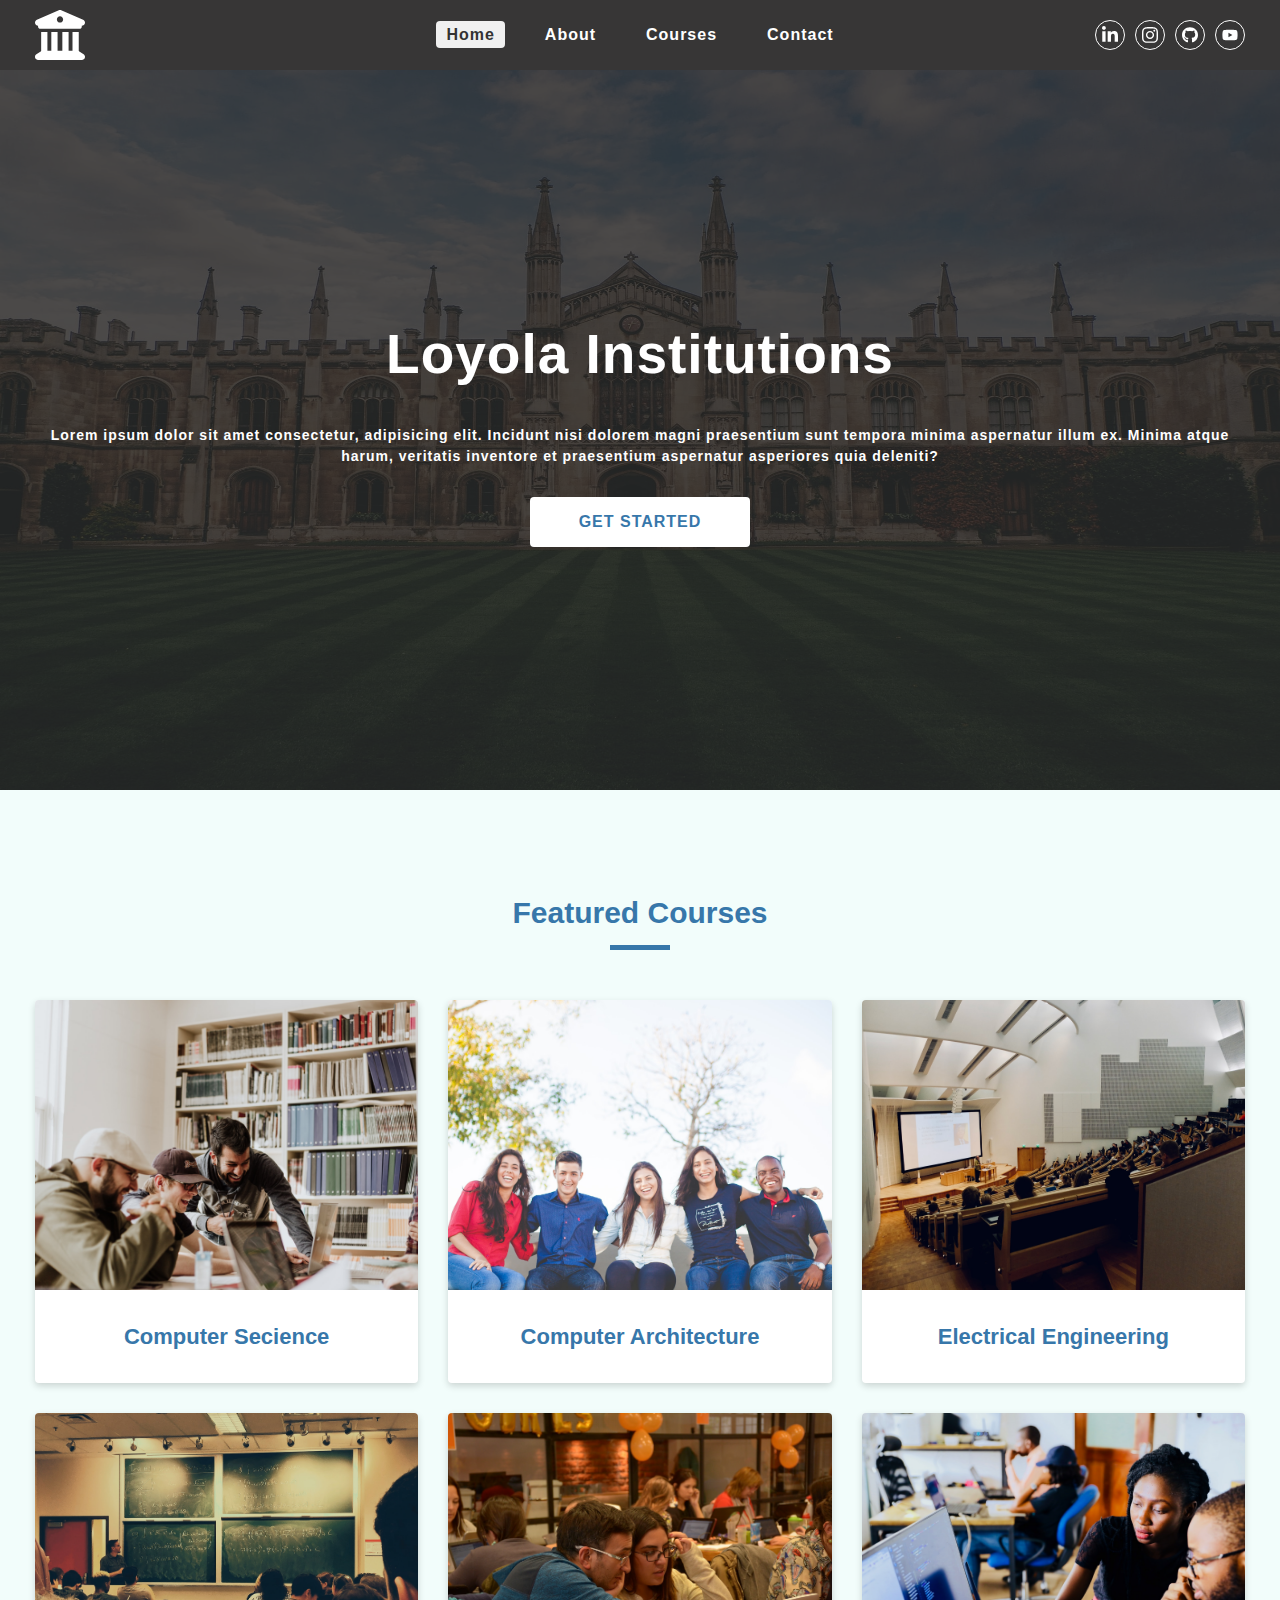
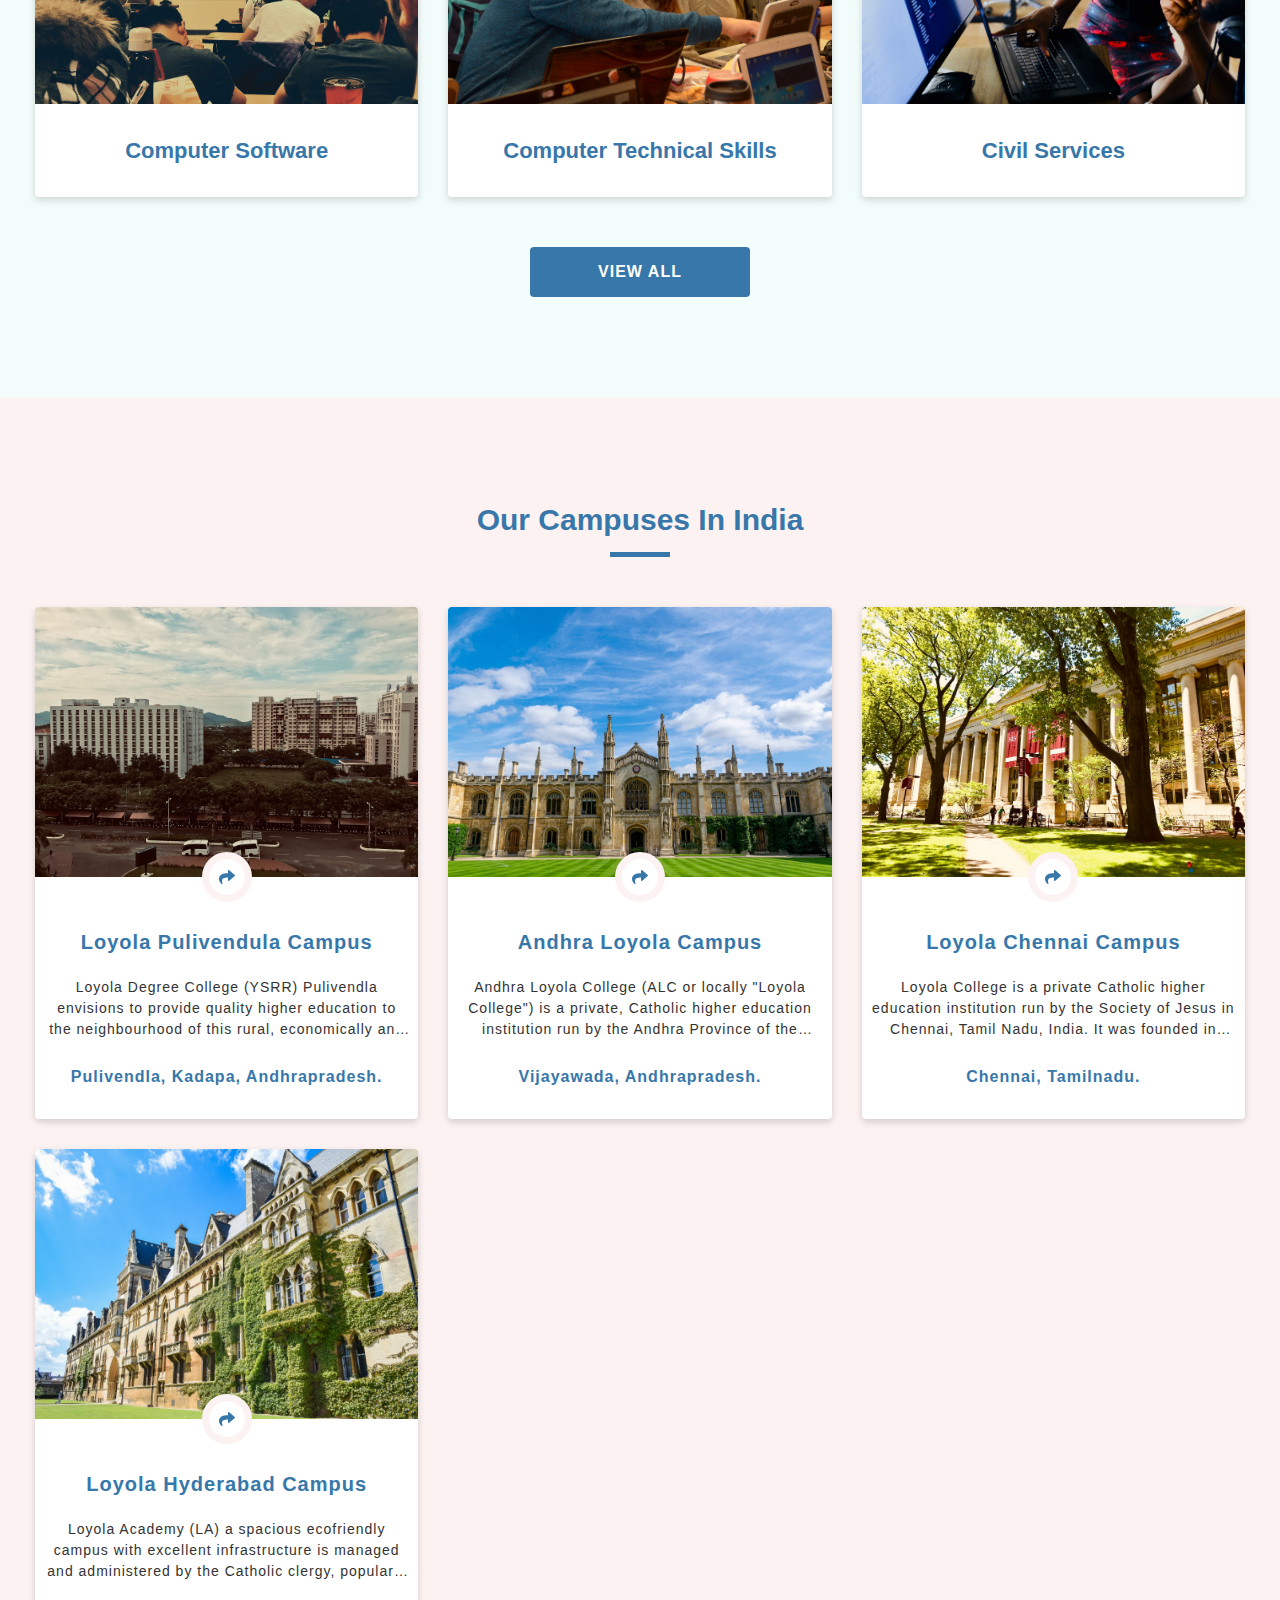
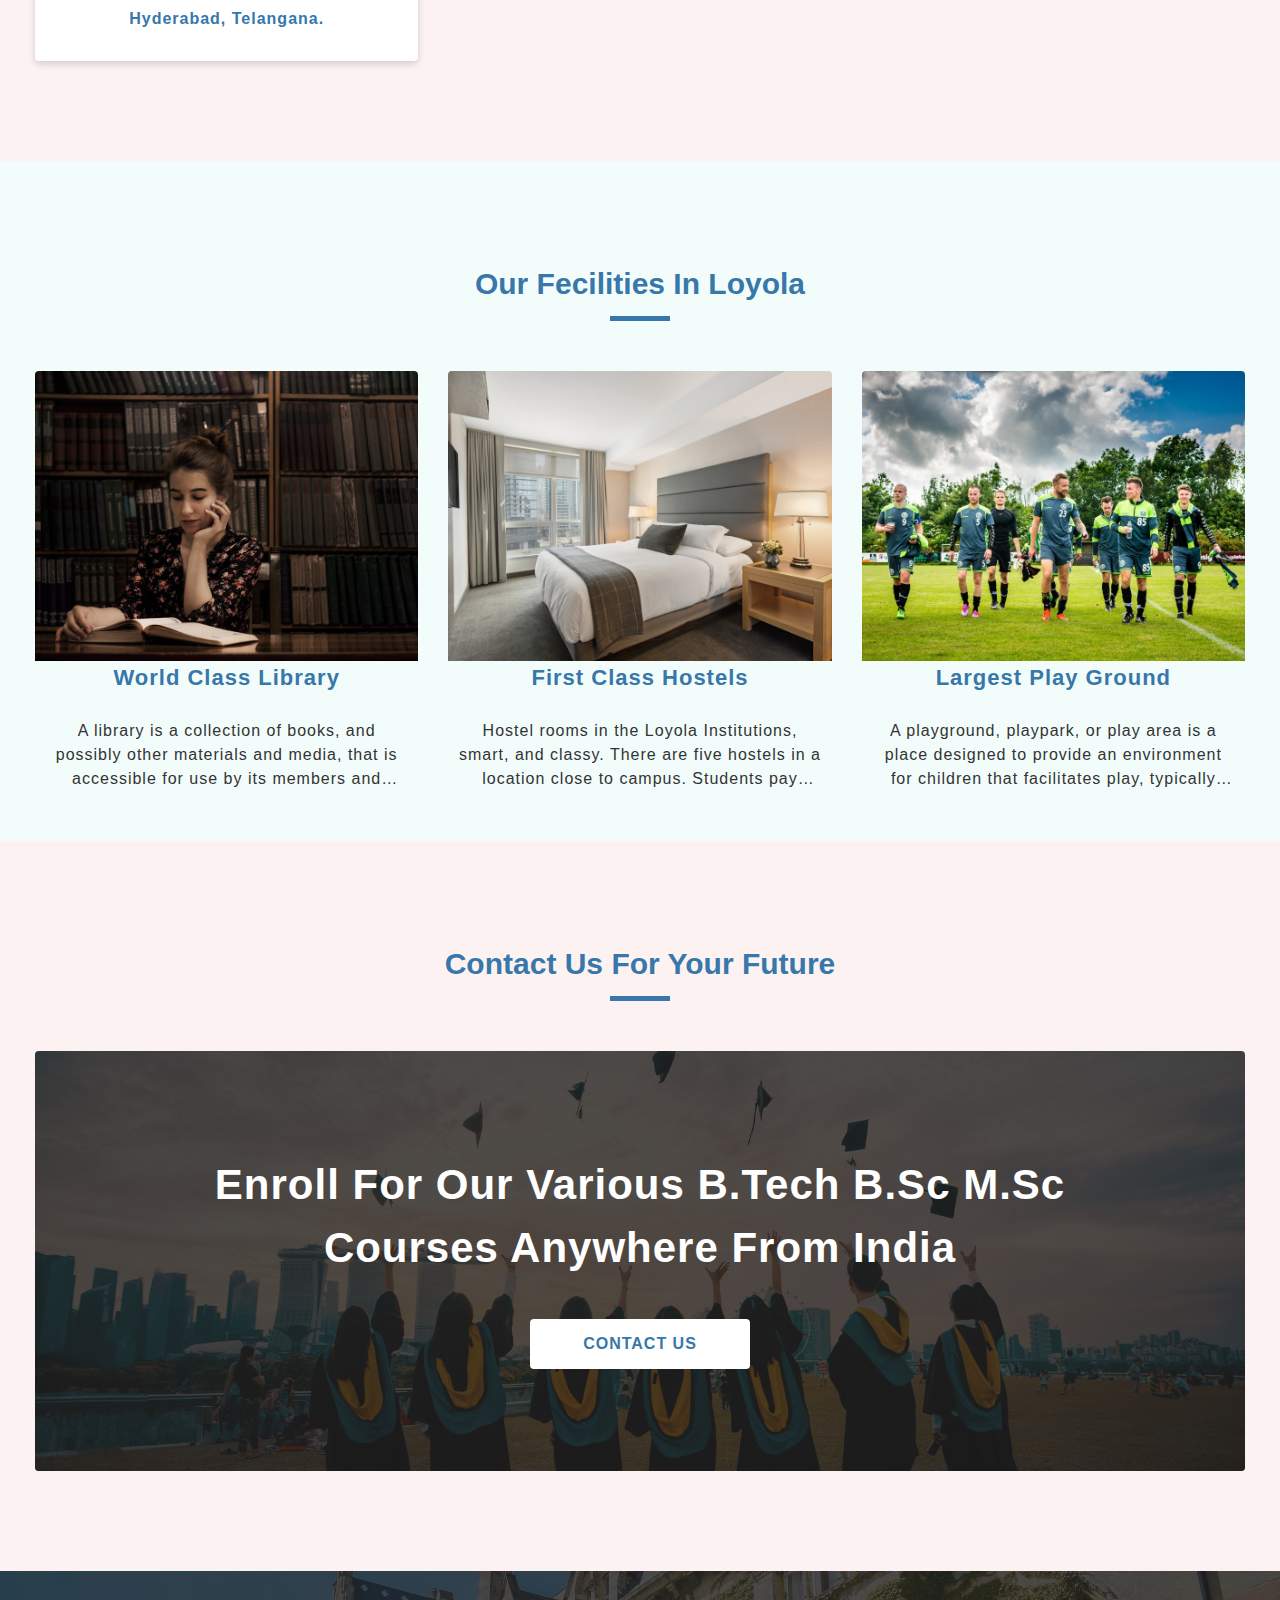
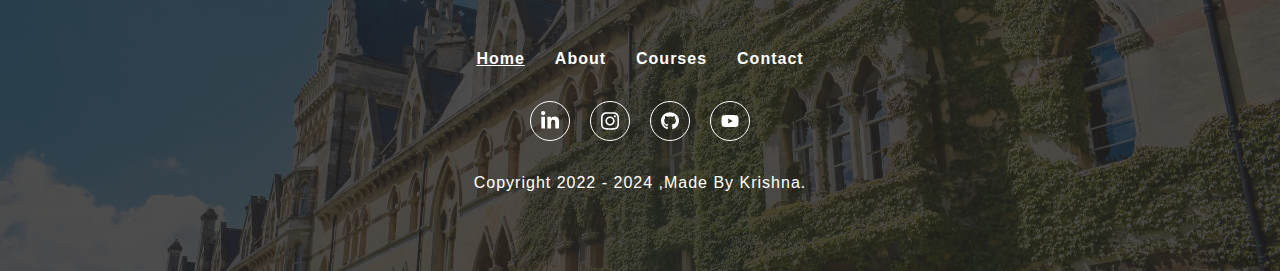
<file: Loyola/index.html>
<!DOCTYPE html>
<html lang="en">
  <head>
    <meta charset="UTF-8" />
    <meta http-equiv="X-UA-Compatible" content="IE=edge" />
    <meta name="viewport" content="width=device-width, initial-scale=1.0" />
    <title>Krishna || Loyola</title>
    <link rel="shortcut icon" href="./icons/university.svg" type="image/x-icon">
    <link rel="stylesheet" href="./css/style.css"/>
    <link rel="stylesheet" href="./css/navbar.css">
    <link rel="stylesheet" href="css/common.css">
    <link rel="stylesheet" href="css/sidebar.css">
    <link rel="stylesheet" href="css/footer.css">
    <link rel="stylesheet" href="css/home.css">
  </head>
  <body>
    <!--nav section start-->
    <nav class="nav-container">
      <div class="nav-center wrapper">
        <div class="logo-section">
        <a href="./index.html">
          <img src="./icons/university.svg" alt="university logo" class="logo"/>
        </a>
      </div>
      <div class="hamburger">
        <img src="./icons/bars.svg" alt="sidebar open button">
      </div>
      <div class="nav-links-main">
        <ul class="nav-links">
          <li><a href="./index.html" class="nav-link active">Home</a></li>
          <li><a href="./about.html" class="nav-link">About</a></li>
          <li><a href="./courses.html" class="nav-link">Courses</a></li>
          <li><a href="./contact.html" class="nav-link">Contact</a></li>
        </ul>
      </div>

      <div class="nav-social-links-main">
        <ul class="nav-social-links">
          <li class="nav-social-link">
            <a href="https://www.linkedin.com/login?fromSignIn=true&trk=guest_homepage-basic_nav-header-signin">
              <img src="./icons/linkedin.svg" alt="linkedin">
            </a>
          </li>
          <li class="nav-social-link">
            <a href="https://www.instagram.com/accounts/login/">
              <img src="./icons/instagram.svg" alt="instagram">
            </a>
          </li>
          <li class="nav-social-link">
            <a href="https://github.com/">
              <img src="./icons/github.svg" alt="github">
            </a>
          </li>
          <li class="nav-social-link">
            <a href="https://www.youtube.com/">
              <img src="./icons/youtube.svg" alt="youtube">
            </a>
          </li>
        </ul>
      </div>
    </div>
    </nav>

    <!--nav section end-->

    <!--sidebar section start-->
    <aside class="sidebar-container">
      <div class="sidebar-center wrapper">
        <div class="side-header">
          <div class="logo-section">
            <a href="./"><img src="./icons/university.svg" alt="sidebar-logo"/></a>
          </div>
          <div class="close-button">
            <img src="./icons/close.svg" alt="sidebar close button"/>
          </div>
        </div>
        <div class="sidebar-content paddingTopMobile-fifty">
          <div class="sidebar-links-main">
            <ul class="sidebar-links">
              <li><a href="./" class="nav-link active">Home</a> </li>
              <li><a href="./about.html" class="nav-link">About</a> </li>
              <li><a href="./courses.html" class="nav-link">Courses</a> </li>
              <li><a href="./contact.html" class="nav-link">Contact</a> </li>
            </ul>
          </div>
        </div>
      </div>
    </aside>
    <!--sidebar section end-->

    <!--Hero section start-->
    <div class="home-page page-hero-container">
      <div class="page-hero">
        <div class="hero-img-component">
          <div class="img-container">
            <img src="./assets/university-banner.jpeg"/>
          </div>
        </div>
        <div class="hero-box paddingBottomMobile-thirty paddingTopMobile-thirty">
          <div class="hero-content text-center wrapper text-container">
            <h1 class="heading">
              Loyola Institutions
            </h1>
            <p class="desc">
             Lorem ipsum dolor sit amet consectetur, adipisicing elit. 
             Incidunt nisi dolorem magni praesentium sunt tempora minima aspernatur illum ex. 
             Minima atque harum, veritatis inventore et praesentium aspernatur asperiores quia deleniti?
            </p>
            <div class="button-container">
              <a href="./contact.html" class="home-button button-primary-light">Get Started</a>
            </div>
          </div>
        </div>
      </div>
    </div>

    <!--Hero section end-->

    <!--featured courses start-->
    <div class="featured-courses-container light-blue-background">
      <div class="featured-courses-center wrapper">
       <div class="section-title paddingTopDesktop-hundred paddingTopMobile-fifty">
         <h3 class="title">Featured Courses</h3>
         <div class="underLine"></div>
       </div>
       <section class="featured-courses paddingTopDesktop-fifty paddingBottomDesktop-fifty
                       paddingTopMobile-fifty paddingBottomMobile-fifty three-column-layout">
         <!--single course start-->

         <article class="single-course">
         <div class="img-container">
          <img src="./assets/course-1.jpeg">
         </div>
         <div class="course-title">
          <p>Computer Secience</p>
         </div>
         </article>
         <!--single course end-->
         <!--single course start-->

         <article class="single-course">
          <div class="img-container">
           <img src="./assets/course-2.jpeg">
          </div>
          <div class="course-title">
           <p>Computer Architecture</p>
          </div>
          </article>
          <!--single course end-->
          <!--single course start-->

         <article class="single-course">
          <div class="img-container">
           <img src="./assets/course-3.jpeg">
          </div>
          <div class="course-title">
           <p>Electrical engineering</p>
          </div>
          </article>
          <!--single course end-->
          <!--single course start-->

         <article class="single-course">
          <div class="img-container">
           <img src="./assets/course-4.jpeg">
          </div>
          <div class="course-title">
           <p>Computer Software</p>
          </div>
          </article>
          <!--single course end-->
          <!--single course start-->

         <article class="single-course">
          <div class="img-container">
           <img src="./assets/course-5.jpeg">
          </div>
          <div class="course-title">
           <p>Computer Technical skills</p>
          </div>
          </article>
          <!--single course end-->
          <!--single course start-->

         <article class="single-course">
          <div class="img-container">
           <img src="./assets/course-6.jpeg">
          </div>
          <div class="course-title">
           <p>civil services</p>
          </div>
          </article>
          <!--single course end-->

      </section>

      <div class="paddingBottomMobile-fifty
       paddingBottomDesktop-hundred text-center ">
      <a href="./courses.html" class="button-primary-dark">View All</a>
      </div>
      </div>
 
     </div>
 
     <!--featured courses end-->

     <!--our campuses section start-->

     <div class="our-campuses-container light-pink-background">
       <div class="our-campuses-center wrapper">
        <div class="section-title paddingTopDesktop-hundred paddingTopMobile-fifty">
          <h3 class="title">our campuses in india</h3>
          <div class="underLine"></div>
        </div>
        <section class="our-campuses paddingTopDesktop-fifty paddingBottomDesktop-hundred
         paddingBottomMobile-fifty paddingTopMobile-fifty three-column-layout">
        
         <!--single campus start-->
         <article class="each-campus">
          <div class="img-container">
            <img src="./assets/campus-1.jpeg">
            <a href="https://loyoladegreecollegeysrr.ac.in/" class="share-icon-campus">
              <img src="./icons/share.svg">
            </a>
          </div>
          <div class="campus-info text-center">
            <h2 class="campus-title">Loyola Pulivendula Campus</h2>
            <p class="desc">
              Loyola Degree College (YSRR) Pulivendla envisions to provide quality 
              higher education to the neighbourhood of this rural, economically and 
              socially underprivileged area. The college aspires to put in special efforts for 
              the upliftment of Pulivendla and its surrounding rural areas in social, political, 
              economic, educational, and cultural spheres, with a special focus on women empowerment..
            </p>
            <h4 class="address">Pulivendla, Kadapa, Andhrapradesh.</h4>
          </div>
         </article>

        <!--single campus end-->

        <!--single campus start-->
        <article class="each-campus">
          <div class="img-container">
            <img src="./assets/campus-2.jpeg">
            <a href="https://www.andhraloyolacollege.ac.in/" class="share-icon-campus">
              <img src="./icons/share.svg">
            </a>
          </div>
          <div class="campus-info text-center">
            <h2 class="campus-title">Andhra Loyola Campus</h2>
            <p class="desc">
               Andhra Loyola College (ALC or locally "Loyola College") is a private,
               Catholic higher education institution run by the Andhra Province of 
               the Society of Jesus in Andhra Pradesh, India. It was founded by the
               Jesuits in 9 December 1953.
            </p>
            <h4 class="address">Vijayawada, Andhrapradesh.</h4>
          </div>
         </article>

        <!--single campus end-->

        <!--single campus start-->
        <article class="each-campus">
          <div class="img-container">
            <img src="./assets/campus-3.jpeg">
            <a href="https://loyolacollege.edu/" class="share-icon-campus">
              <img src="./icons/share.svg">
            </a>
          </div>
          <div class="campus-info text-center">
            <h2 class="campus-title">Loyola chennai Campus</h2>
            <p class="desc">
              Loyola College is a private Catholic higher education
               institution run by the Society of Jesus in Chennai, 
               Tamil Nadu, India. It was founded in 1925 by the French Jesuit priest, 
               Francis Bertram, along with other European Jesuits. It is an autonomous 
               Jesuit college affiliated with the University of Madras. Loyola commerce association 
               celebrated its 75th year in 2019. Loyola College has more than 9000 students studying as of 2023.
            </p>
            <h4 class="address">chennai, Tamilnadu.</h4>
          </div>
         </article>

        <!--single campus end-->
        <!--single campus start-->
        <article class="each-campus">
          <div class="img-container">
            <img src="./assets/campus-4.jpeg">
            <a href="https://loyolaacademy.edu.in/" class="share-icon-campus">
              <img src="./icons/share.svg">
            </a>
          </div>
          <div class="campus-info text-center">
            <h2 class="campus-title">Loyola Hyderabad Campus</h2>
            <p class="desc">
              Loyola Academy (LA) a spacious ecofriendly campus with excellent 
              infrastructure is managed and administered by the Catholic clergy, 
              popularly called Jesuits of the Andhra Jesuit Province, belonging to 
              the Society of Jesus (founded by St. Ignatius of Loyola), an International 
              Catholic Religious Order. Loyola Academy was founded by 
              Rev Fr T. Baliah SJ in 1976 in Alwal, Secunderabad, Telangana.
            </p>
            <h4 class="address">Hyderabad, telangana.</h4>
          </div>
         </article>

        <!--single campus end-->


        </section>
       </div>
     </div>


     <!--our campuses section end-->

     <!--our fecilities section start-->
       <div class="our-fecilities-container light-blue-background">
        <div class="our-fecilities-center wrapper">
          <div class="section-title paddingTopDesktop-hundred paddingTopMobile-fifty">
            <h3 class="title">our fecilities in Loyola</h3>
            <div class="underLine"></div>
          </div>
          <section class="our-fecilities paddingTopDesktop-fifty paddingBottomDesktop-fifty 
          paddingTopMobile-fifty paddingBottomMobile-fifty three-column-layout">
        
          <!-- single facility start -->
          <article class="each-facility">
            <div class="img-container">
              <img src="./assets/facility-1.jpeg" alt="our campus facility" />
            </div>
            <div
              class="facility-info paddingTopMobile-thirty paddingBottomMobile-thirty paddingTopDesktop-forty paddingBottomDesktop-forty text-center"
            >
              <h3 class="facility-title">world class library</h3>
              <p class="facility-desc">
                A library is a collection of books, 
                and possibly other materials and media, that is accessible 
                for use by its members and members of allied institutions. 
                Libraries provide physical (hard copies) or digital (soft copies) 
                materials, and may be a physical location, a virtual space, or both.
                A library's collection normally includes printed materials which may be 
                borrowed, and usually also includes a reference section of 
                publications which may only be utilized inside the premises.
              </p>
            </div>
          </article>
          <!-- single facility end -->

         <!-- single facility start -->
         <article class="each-facility">
          <div class="img-container">
            <img src="./assets/facility-2.jpeg" alt="our campus facility" />
          </div>
          <div
            class="facility-info paddingTopMobile-thirty paddingBottomMobile-thirty paddingTopDesktop-forty paddingBottomDesktop-forty text-center"
          >
            <h3 class="facility-title">first class hostels</h3>
            <p class="facility-desc">
              Hostel rooms in the Loyola Institutions, smart, and classy. 
              There are five hostels in a location close to campus. Students pay transportation 
              expenses to commute from the campus to hostels.

            </p>
          </div>
        </article>
        <!-- single facility end -->
        <!-- single facility start -->
        <article class="each-facility">
          <div class="img-container">
            <img src="./assets/facility-3.jpeg" alt="our campus facility" />
          </div>
          <div
            class="facility-info paddingTopMobile-thirty paddingBottomMobile-thirty paddingTopDesktop-forty paddingBottomDesktop-forty text-center"
          >
            <h3 class="facility-title">largest play ground</h3>
            <p class="facility-desc">
              A playground, playpark, or play area is a place designed to provide 
              an environment for children that facilitates play, typically outdoors. 
              While a playground is usually designed for children, some are designed for 
              other age groups, or people with disabilities. A playground might exclude 
              children below (or above) a certain age.
            </p>
          </div>
        </article>
        <!-- single facility end -->



        </section>
        </div>
       </div>

     <!--our fecilities section end-->




    <!--contact promotion section start -->
    <div class="contact-promotion-container light-pink-background">
      <div class="contact-promotion-center wrapper">
        <div class="section-title paddingTopDesktop-hundred paddingTopMobile-fifty">
          <h3 class="title">Contact us for your future</h3>
          <div class="underLine"></div>

        </div>
        <section class="contact-promotion paddingTopDesktop-fifty paddingTopMobile-fifty paddingBottomMobile-fifty paddingBottomDesktop-hundred">
          <div class="contact-promo-img">
            <img src="./assets/contact-promotion.jpeg"/>
            <div class="contact-info-container text-center text-container">
              <h2 class="contact-heading">Enroll for our various B.tech B.sc M.sc courses anywhere from India</h2>
            <a href="./contact.html" class="button-primary-light">Contact us</a>
          </div>
        </section>
      </div>
    </div>


    <!--contact promotion section end -->

    

    <!--footer section start-->
    <footer class="footer-container">
      <div class="footer-center wrapper">
        <div class="footer-links-main">
          <ul class="footer-links">
        <li><a href="./" class="footer-link active">Home</a> </li>
        <li><a href="./about.html" class="footer-link">About</a> </li>
        <li><a href="./courses.html" class="footer-link">Courses</a> </li>
        <li><a href="./contact.html" class="footer-link">Contact</a> </li>
          </ul>
        </div>
      <div class="social-links-main">
        <ul class="social-links">
        <li class="social-link"><a href="https://www.linkedin.com/login?fromSignIn=true&trk=guest_homepage-basic_nav-header-signin"><img src="./icons/linkedin.svg" alt="linkedin"></a> </li>
        <li class="social-link"><a href="https://www.instagram.com/accounts/login/"><img src="./icons/instagram.svg" alt="instagram"></a> </li>
        <li class="social-link"><a href="https://github.com/"><img src="./icons/github.svg" alt="github"></a> </li>
        <li class="social-link"><a href="https://www.youtube.com/"><img src="./icons/youtube.svg" alt="youtube"></a> </li>
        </ul>
      </div>
      <div class="footer-copy-right">
        <p>copyright 2022 - <span class="copyright-date">2024</span>
        ,made by Krishna.  </p>
      </div>

      </div>
    </footer>

    <!--footer section end-->

    <script src="./js/app.js"></script>
  </body>
</html>
</file>
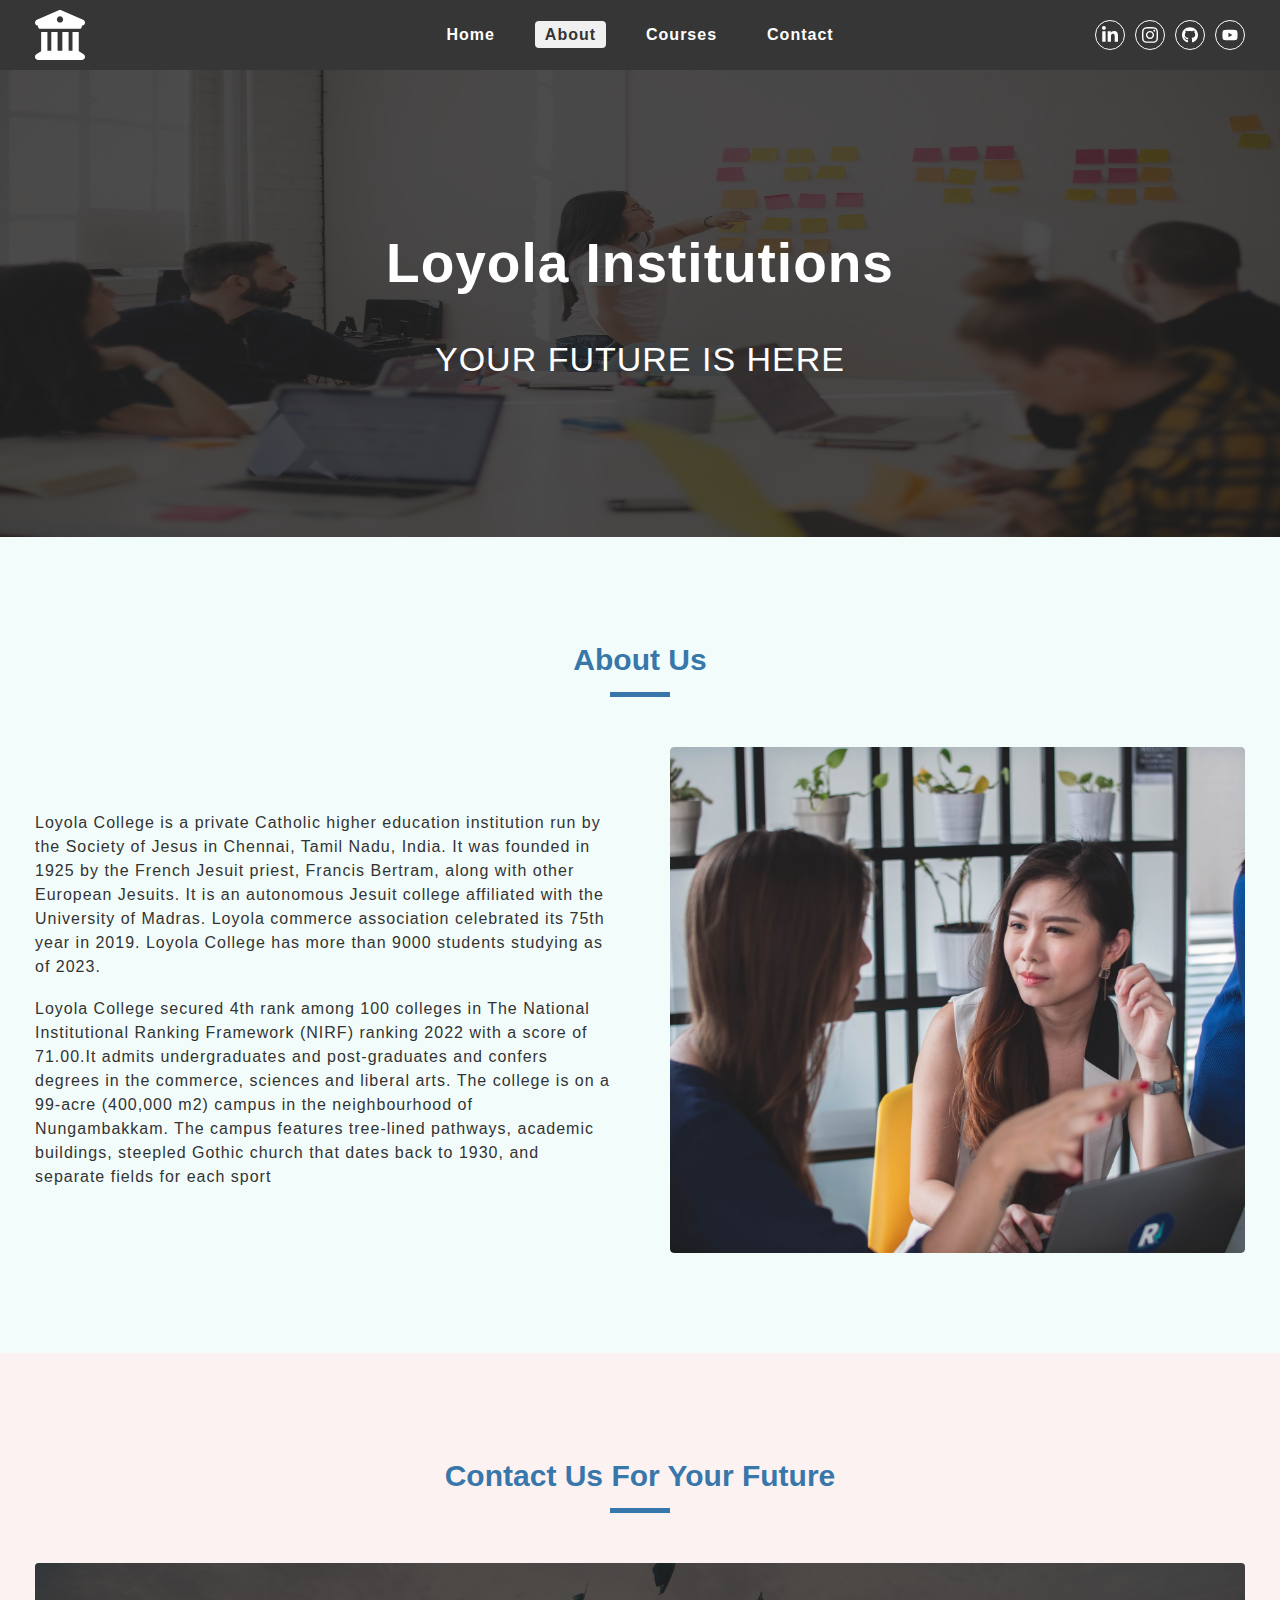
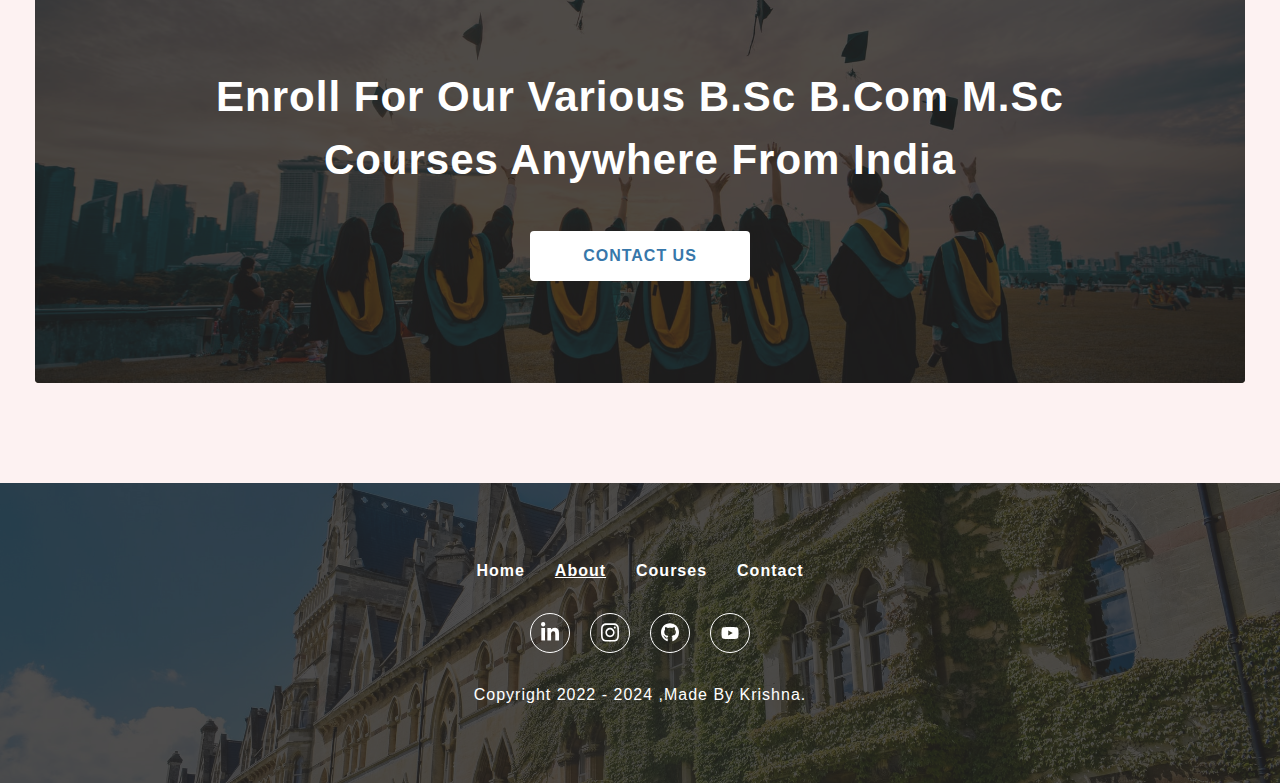
<file: Loyola/about.html>
<!DOCTYPE html>
<html lang="en">
  <head>
    <meta charset="UTF-8" />
    <meta http-equiv="X-UA-Compatible" content="IE=edge" />
    <meta name="viewport" content="width=device-width, initial-scale=1.0" />
    <title>Krishna || About || Yogivemana University</title>
    <link rel="shortcut icon" href="./icons/university.svg" type="image/x-icon">
    <link rel="stylesheet" href="./css/style.css"/>
    <link rel="stylesheet" href="./css/navbar.css">
    <link rel="stylesheet" href="css/common.css">
    <link rel="stylesheet" href="css/sidebar.css">
    <link rel="stylesheet" href="css/footer.css">
    <link rel="stylesheet" href="css/singlefeature.css">
  </head>
  <body>
    <!--nav section start-->
    <nav class="nav-container">
      <div class="nav-center wrapper">
        <div class="logo-section">
        <a href="./index.html">
          <img src="./icons/university.svg" alt="university logo" class="logo"/>
        </a>
      </div>
      <div class="hamburger">
        <img src="./icons/bars.svg" alt="sidebar open button">
      </div>
      <div class="nav-links-main">
        <ul class="nav-links">
          <li><a href="./index.html" class="nav-link">Home</a></li>
          <li><a href="./about.html" class="nav-link active">About</a></li>
          <li><a href="./courses.html" class="nav-link">Courses</a></li>
          <li><a href="./contact.html" class="nav-link">Contact</a></li>
        </ul>
      </div>

      <div class="nav-social-links-main">
        <ul class="nav-social-links">
          <li class="nav-social-link">
            <a href="https://www.linkedin.com/login?fromSignIn=true&trk=guest_homepage-basic_nav-header-signin">
              <img src="./icons/linkedin.svg" alt="linkedin">
            </a>
          </li>
          <li class="nav-social-link">
            <a href="https://www.instagram.com/accounts/login/">
              <img src="./icons/instagram.svg" alt="instagram">
            </a>
          </li>
          <li class="nav-social-link">
            <a href="https://github.com/">
              <img src="./icons/github.svg" alt="github">
            </a>
          </li>
          <li class="nav-social-link">
            <a href="https://www.youtube.com/">
              <img src="./icons/youtube.svg" alt="youtube">
            </a>
          </li>
        </ul>
      </div>
    </div>
    </nav>

    <!--nav section end-->

    <!--sidebar section start-->
    <aside class="sidebar-container">
      <div class="sidebar-center wrapper">
        <div class="side-header">
          <div class="logo-section">
            <a href="./"><img src="./icons/university.svg" alt="sidebar-logo"/></a>
          </div>
          <div class="close-button">
            <img src="./icons/close.svg" alt="sidebar close button"/>
          </div>
        </div>
        <div class="sidebar-content paddingTopMobile-fifty">
          <div class="sidebar-links-main">
            <ul class="sidebar-links">
              <li><a href="./" class="nav-link">Home</a> </li>
              <li><a href="./about.html" class="nav-link active">About</a> </li>
              <li><a href="./courses.html" class="nav-link">Courses</a> </li>
              <li><a href="./contact.html" class="nav-link">Contact</a> </li>
            </ul>
          </div>
        </div>
      </div>
    </aside>
    <!--sidebar section end-->
     <!--Hero section start-->
     <div class="page-hero-container">
      <div class="page-hero">
        <div class="hero-img-component">
          <div class="img-container">
            <img src="./assets/about-banner.jpeg"/>
          </div>
        </div>
        <div class="hero-box paddingTopMobile-thirty paddingBottomMobile-thirty">
          <div class="hero-content wrapper text-center">
            <h1 class="heading">
              Loyola Institutions
            </h1>
            <div class="small-heading"> Your Future is here </div>
            <!-- <div class="button-container">
              <a href="" class="button-primary-light">Get Started</a>
            </div> -->
          </div>
        </div>
      </div>
    </div>

    <!--Hero section end-->

    <!-- single featured container start -->

    <div class="single-featured-container light-blue-background reverse-content">
      <div class="single-featured-center wrapper">
        <div class="section-title paddingTopDesktop-hundred paddingTopMobile-fifty">
          <h3 class="title">about us</h3>
          <div class="underLine"></div>
        </div>
        <section class="single-featured paddingTopDesktop-fifty paddingBottomDesktop-hundred paddingTopMobile-fifty paddingBottomMobile-fifty">
          <div class="image-component single-featured-image paddingBottomMobile-fifty">
            <img src="./assets/about-section.jpeg">
          </div>
          <div class="single-featured-text-component">
            <div class="featured-center">
              <div class="about-info">
                <p>Loyola College is a private Catholic higher 
                  education institution run by the Society of 
                  Jesus in Chennai, Tamil Nadu, India. It was 
                  founded in 1925 by the French Jesuit priest, 
                  Francis Bertram, along with other European Jesuits. 
                  It is an autonomous Jesuit college affiliated with the 
                  University of Madras. Loyola commerce association 
                  celebrated its 75th year in 2019. Loyola College has 
                  more than 9000 students studying as of 2023.</p>
                  <p>Loyola College secured 4th rank among 100 colleges in The 
                    National Institutional Ranking Framework (NIRF) ranking 2022 
                    with a score of 71.00.It admits undergraduates and 
                    post-graduates and confers degrees in the commerce, sciences and 
                    liberal arts. The college is on a 99-acre (400,000 m2) campus in 
                    the neighbourhood of Nungambakkam. The campus features tree-lined 
                    pathways, academic buildings, steepled Gothic church that dates back to 1930, 
                    and separate fields for each sport</p>
              </div>
            </div>
          </div>
        </section>
      </div>
    </div>


    <!-- single featured container end -->

     <!--contact promotion section start -->
     <div class="contact-promotion-container light-pink-background">
      <div class="contact-promotion-center wrapper">
        <div class="section-title paddingTopDesktop-hundred paddingTopMobile-fifty">
          <h3 class="title">Contact us for your future</h3>
          <div class="underLine"></div>

        </div>
        <section class="contact-promotion paddingTopDesktop-fifty paddingTopMobile-fifty paddingBottomMobile-fifty paddingBottomDesktop-hundred">
          <div class="contact-promo-img">
            <img src="./assets/contact-promotion.jpeg"/>
            <div class="contact-info-container text-center text-container">
              <h2 class="contact-heading">Enroll for our various B.sc B.Com M.sc courses anywhere from India</h2>
            <a href="./contact.html" class="button-primary-light">Contact us</a>
          </div>
        </section>
      </div>
    </div>


    <!--contact promotion section end -->

    <!--footer section start-->
    <footer class="footer-container">
      <div class="footer-center wrapper">
        <div class="footer-links-main">
          <ul class="footer-links">
        <li><a href="./" class="footer-link">Home</a> </li>
        <li><a href="./about.html" class="footer-link active">About</a> </li>
        <li><a href="./courses.html" class="footer-link">Courses</a> </li>
        <li><a href="./contact.html" class="footer-link">Contact</a> </li>
          </ul>
        </div>
      <div class="social-links-main">
        <ul class="social-links">
        <li class="social-link"><a href="https://www.linkedin.com/login?fromSignIn=true&trk=guest_homepage-basic_nav-header-signin"><img src="./icons/linkedin.svg" alt="linkedin"></a> </li>
        <li class="social-link"><a href="https://www.instagram.com/accounts/login/"><img src="./icons/instagram.svg" alt="instagram"></a> </li>
        <li class="social-link"><a href="https://github.com/"><img src="./icons/github.svg" alt="github"></a> </li>
        <li class="social-link"><a href="https://www.youtube.com/"><img src="./icons/youtube.svg" alt="youtube"></a> </li>
        </ul>
      </div>
      <div class="footer-copy-right">
        <p>copyright 2022 - <span class="copyright-date">2024</span>
        ,made by Krishna.  </p>
      </div>

      </div>
    </footer>

    <!--footer section end-->
    <script src="./js/app.js"></script>
  </body>
</html>
</file>
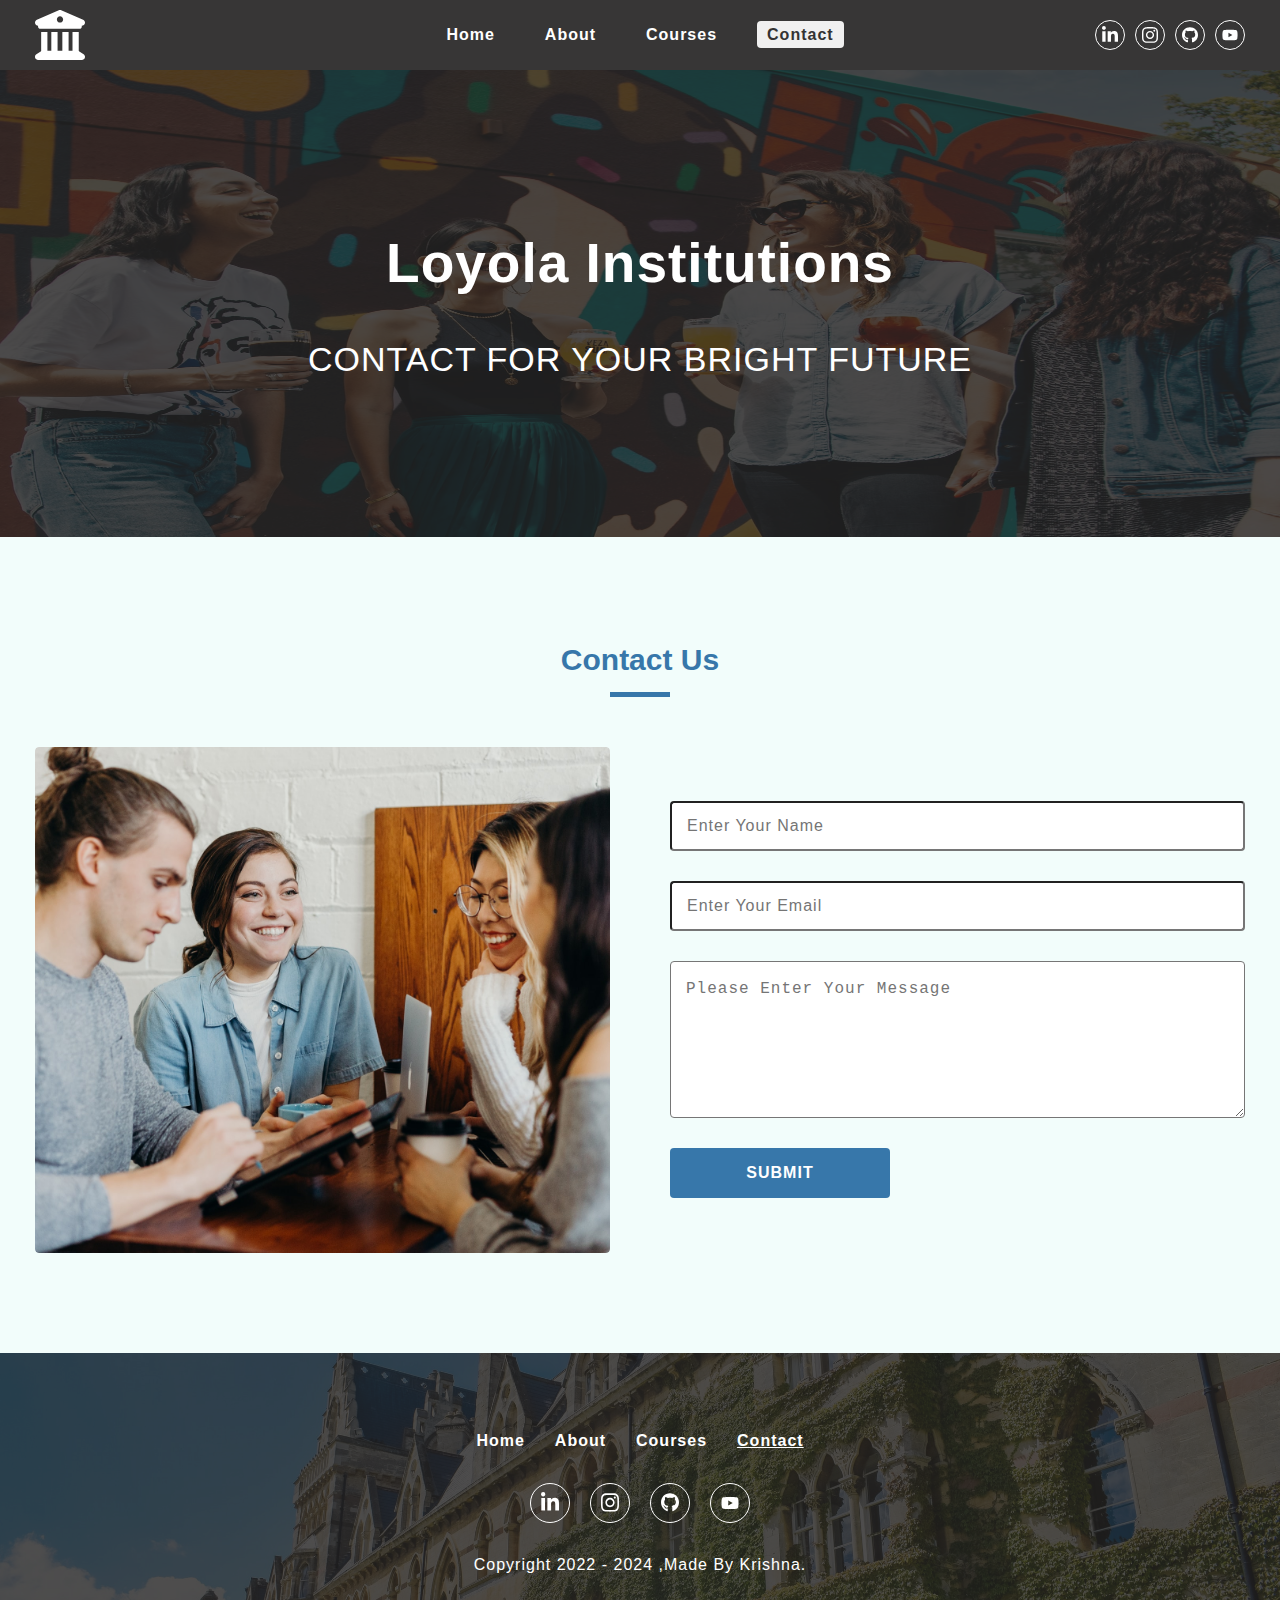
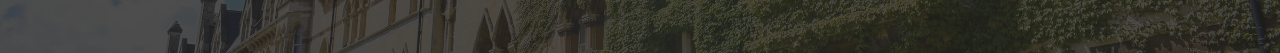
<file: Loyola/contact.html>
<!DOCTYPE html>
<html lang="en">
  <head>
    <meta charset="UTF-8" />
    <meta http-equiv="X-UA-Compatible" content="IE=edge" />
    <meta name="viewport" content="width=device-width, initial-scale=1.0" />
    <title>Krishna || Contact || Yogivemana University</title>
    <link rel="shortcut icon" href="./icons/university.svg" type="image/x-icon">
    <link rel="stylesheet" href="./css/style.css"/>
    <link rel="stylesheet" href="./css/navbar.css">
    <link rel="stylesheet" href="css/common.css">
    <link rel="stylesheet" href="css/sidebar.css">
    <link rel="stylesheet" href="css/footer.css">
    <link rel="stylesheet" href="css/singlefeature.css">
  </head>
  <body>
    <!--nav section start-->
    <nav class="nav-container">
      <div class="nav-center wrapper">
        <div class="logo-section">
        <a href="./index.html">
          <img src="./icons/university.svg" alt="university logo" class="logo"/>
        </a>
      </div>
      <div class="hamburger">
        <img src="./icons/bars.svg" alt="sidebar open button">
      </div>
      <div class="nav-links-main">
        <ul class="nav-links">
          <li><a href="./index.html" class="nav-link">Home</a></li>
          <li><a href="./about.html" class="nav-link">About</a></li>
          <li><a href="./courses.html" class="nav-link">Courses</a></li>
          <li><a href="./contact.html" class="nav-link active">Contact</a></li>
        </ul>
      </div>

      <div class="nav-social-links-main">
        <ul class="nav-social-links">
          <li class="nav-social-link">
            <a href="https://www.linkedin.com/login?fromSignIn=true&trk=guest_homepage-basic_nav-header-signin">
              <img src="./icons/linkedin.svg" alt="linkedin">
            </a>
          </li>
          <li class="nav-social-link">
            <a href="https://www.instagram.com/accounts/login/">
              <img src="./icons/instagram.svg" alt="instagram">
            </a>
          </li>
          <li class="nav-social-link">
            <a href="https://github.com/">
              <img src="./icons/github.svg" alt="github">
            </a>
          </li>
          <li class="nav-social-link">
            <a href="https://www.youtube.com/">
              <img src="./icons/youtube.svg" alt="youtube">
            </a>
          </li>
        </ul>
      </div>
    </div>
    </nav>

    <!--nav section end-->

    <!--sidebar section start-->
    <aside class="sidebar-container">
      <div class="sidebar-center wrapper">
        <div class="side-header">
          <div class="logo-section">
            <a href="./"><img src="./icons/university.svg" alt="sidebar-logo"/></a>
          </div>
          <div class="close-button">
            <img src="./icons/close.svg" alt="sidebar close button"/>
          </div>
        </div>
        <div class="sidebar-content paddingTopMobile-fifty">
          <div class="sidebar-links-main">
            <ul class="sidebar-links">
              <li><a href="./" class="nav-link">Home</a> </li>
              <li><a href="./about.html" class="nav-link">About</a> </li>
              <li><a href="./courses.html" class="nav-link">Courses</a> </li>
              <li><a href="./contact.html" class="nav-link active">Contact</a> </li>
            </ul>
          </div>
        </div>
      </div>
    </aside>
    <!--sidebar section end-->


    <!--Hero section start-->
    <div class="page-hero-container">
      <div class="page-hero">
        <div class="hero-img-component">
          <div class="img-container">
            <img src="./assets/contact-banner.jpeg"/>
          </div>
        </div>
        <div class="hero-box paddingTopMobile-thirty paddingBottomMobile-thirty">
          <div class="hero-content wrapper text-center">
            <h1 class="heading">
             Loyola Institutions
            </h1>
            <div class="small-heading"> Contact For Your Bright Future </div>
            <!-- <div class="button-container">
              <a href="" class="button-primary-light">Get Started</a>
            </div> -->
          </div>
        </div>
      </div>
    </div>

    <!--Hero section end-->

     <!-- single featured container start -->

    <div class="single-featured-container light-blue-background">
      <div class="single-featured-center wrapper">
        <div class="section-title paddingTopDesktop-hundred paddingTopMobile-fifty">
          <h3 class="title">contact us</h3>
          <div class="underLine"></div>
        </div>
        <div class="single-featured paddingTopDesktop-fifty paddingBottomDesktop-hundred paddingTopMobile-fifty paddingBottomMobile-fifty">
          <div class="image-component single-featured-image paddingBottomMobile-fifty">
            <img src="./assets/contact-section.jpeg">
          </div>
          <div class="single-featured-text-component">
            <div class="featured-center">
              <div class="about-info">
                <form class="contact-us-form">
                  <input 
                  type="text"
                   id="name" 
                   placeholder="enter your name"
                  class="primary-input full-width-mobile full-width-desktop"
                  required
                  /> 
                  <input 
                  type="email" 
                  id="name"
                  placeholder="enter your email"
                  class="primary-input full-width-mobile full-width-desktop"
                  required
                  /> 
                  <textarea 
                  name="message" 
                  id="message" 
                  cols="30" 
                  rows="5" 
                  placeholder="Please Enter Your message" 
                  class="primary-textarea full-width-mobile full-width-desktop"></textarea>
                  <button class="button-primary-dark full-width-mobile">submit</button>
                </form>
              </div>
            </div>
          </div>
        </div>
      </div>
    </div>


    <!-- single featured container end -->


    <!--footer section start-->
    <footer class="footer-container">
      <div class="footer-center wrapper">
        <div class="footer-links-main">
          <ul class="footer-links">
        <li><a href="./" class="footer-link">Home</a> </li>
        <li><a href="./about.html" class="footer-link">About</a> </li>
        <li><a href="./courses.html" class="footer-link">Courses</a> </li>
        <li><a href="./contact.html" class="footer-link active">Contact</a> </li>
          </ul>
        </div>
      <div class="social-links-main">
        <ul class="social-links">
        <li class="social-link"><a href="https://www.linkedin.com/login?fromSignIn=true&trk=guest_homepage-basic_nav-header-signin"><img src="./icons/linkedin.svg" alt="linkedin"></a> </li>
        <li class="social-link"><a href="https://www.instagram.com/accounts/login/"><img src="./icons/instagram.svg" alt="instagram"></a> </li>
        <li class="social-link"><a href="https://github.com/"><img src="./icons/github.svg" alt="github"></a> </li>
        <li class="social-link"><a href="https://www.youtube.com/"><img src="./icons/youtube.svg" alt="youtube"></a> </li>
        </ul>
      </div>
      <div class="footer-copy-right">
        <p>copyright 2022 - <span class="copyright-date">2024</span>
        ,made by Krishna.  </p>
      </div>

      </div>
    </footer>

    <!--footer section end-->
    <script src="./js/app.js"></script>
  </body>
</html>
</file>
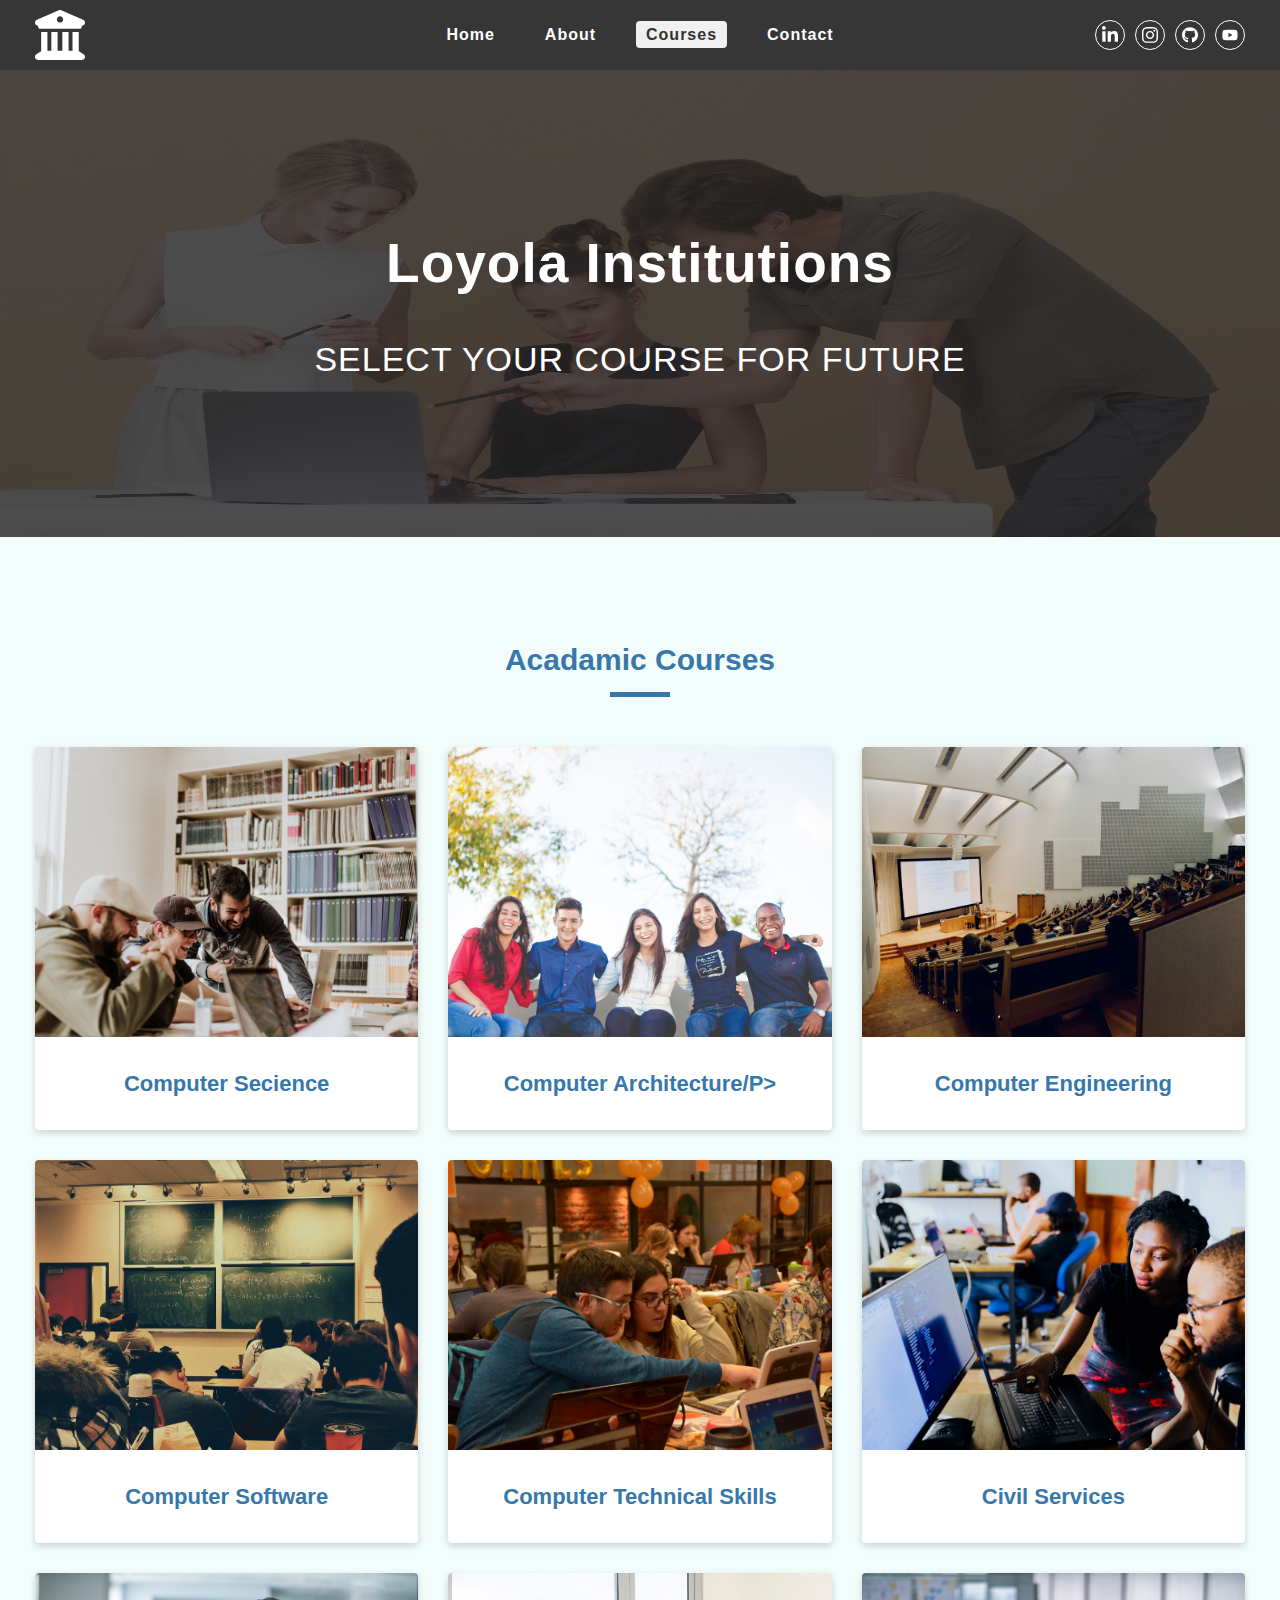
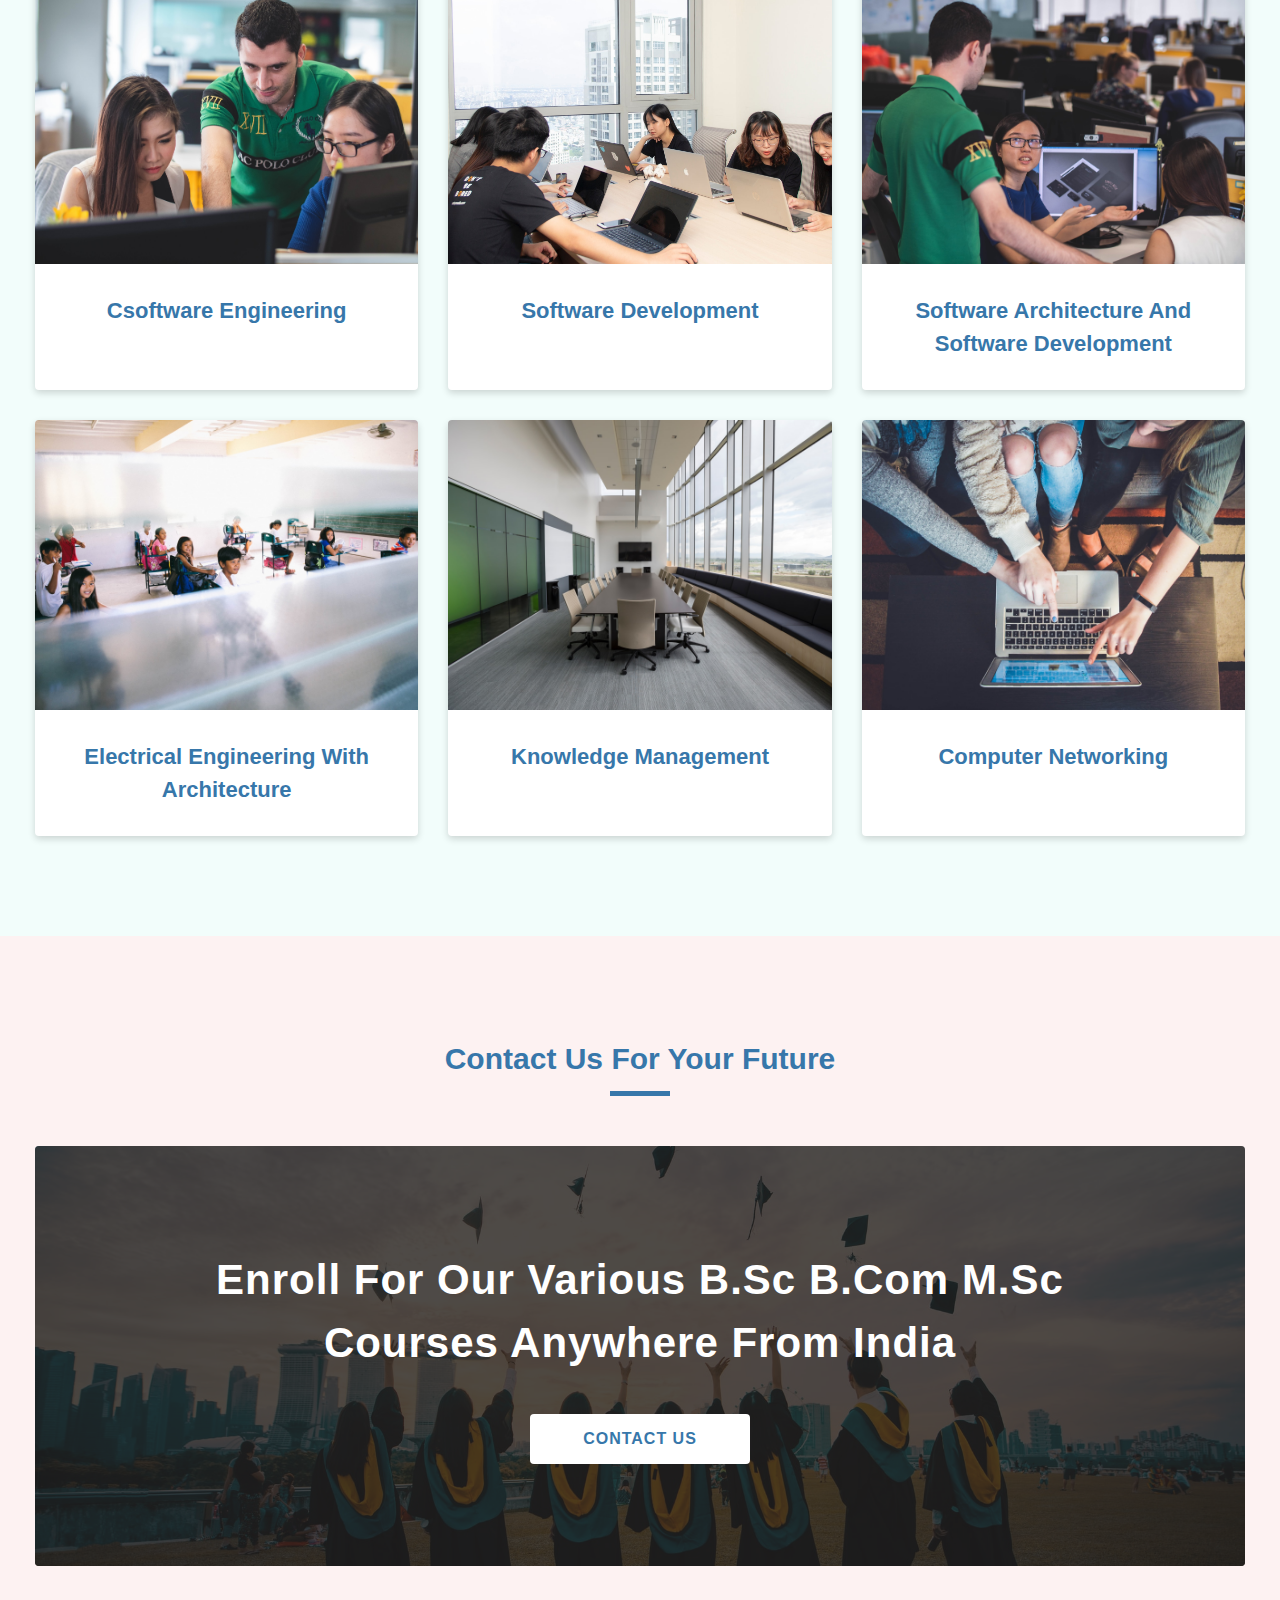
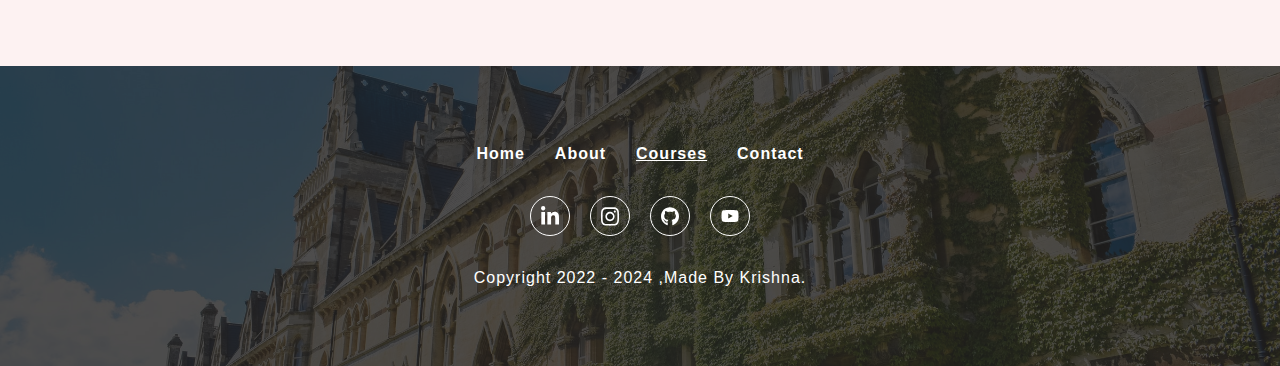
<file: Loyola/courses.html>
<!DOCTYPE html>
<html lang="en">
  <head>
    <meta charset="UTF-8" />
    <meta http-equiv="X-UA-Compatible" content="IE=edge" />
    <meta name="viewport" content="width=device-width, initial-scale=1.0" />
    <title>Krishna || Courses || Yogivemana University</title>
    <link rel="shortcut icon" href="./icons/university.svg" type="image/x-icon">
    <link rel="stylesheet" href="./css/style.css"/>
    <link rel="stylesheet" href="./css/navbar.css">
    <link rel="stylesheet" href="css/common.css">
    <link rel="stylesheet" href="css/sidebar.css">
    <link rel="stylesheet" href="css/footer.css">
  </head>
  <body>
    <!--nav section start-->
    <nav class="nav-container">
      <div class="nav-center wrapper">
        <div class="logo-section">
        <a href="./index.html">
          <img src="./icons/university.svg" alt="university logo" class="logo"/>
        </a>
      </div>
      <div class="hamburger">
        <img src="./icons/bars.svg" alt="sidebar open button">
      </div>
      <div class="nav-links-main">
        <ul class="nav-links">
          <li><a href="./index.html" class="nav-link">Home</a></li>
          <li><a href="./about.html" class="nav-link">About</a></li>
          <li><a href="./courses.html" class="nav-link active">Courses</a></li>
          <li><a href="./contact.html" class="nav-link">Contact</a></li>
        </ul>
      </div>

      <div class="nav-social-links-main">
        <ul class="nav-social-links">
          <li class="nav-social-link">
            <a href="https://www.linkedin.com/login?fromSignIn=true&trk=guest_homepage-basic_nav-header-signin">
              <img src="./icons/linkedin.svg" alt="linkedin">
            </a>
          </li>
          <li class="nav-social-link">
            <a href="https://www.instagram.com/accounts/login/">
              <img src="./icons/instagram.svg" alt="instagram">
            </a>
          </li>
          <li class="nav-social-link">
            <a href="https://github.com/">
              <img src="./icons/github.svg" alt="github">
            </a>
          </li>
          <li class="nav-social-link">
            <a href="https://www.youtube.com/">
              <img src="./icons/youtube.svg" alt="youtube">
            </a>
          </li>
        </ul>
      </div>
    </div>
    </nav>

    <!--nav section end-->

    <!--sidebar section start-->
    <aside class="sidebar-container">
      <div class="sidebar-center wrapper">
        <div class="side-header">
          <div class="logo-section">
            <a href="./"><img src="./icons/university.svg" alt="sidebar-logo"/></a>
          </div>
          <div class="close-button">
            <img src="./icons/close.svg" alt="sidebar close button"/>
          </div>
        </div>
        <div class="sidebar-content paddingTopMobile-fifty">
          <div class="sidebar-links-main">
            <ul class="sidebar-links">
              <li><a href="./" class="nav-link">Home</a> </li>
              <li><a href="./about.html" class="nav-link">About</a> </li>
              <li><a href="./courses.html" class="nav-link active">Courses</a> </li>
              <li><a href="./contact.html" class="nav-link">Contact</a> </li>
            </ul>
          </div>
        </div>
      </div>
    </aside>
    <!--sidebar section end-->

    <!--Hero section start-->
    <div class="page-hero-container">
      <div class="page-hero">
        <div class="hero-img-component">
          <div class="img-container">
            <img src="./assets/courses-banner.jpeg"/>
          </div>
        </div>
        <div class="hero-box paddingTopMobile-thirty paddingBottomMobile-thirty">
          <div class="hero-content wrapper text-center">
            <h1 class="heading">
              Loyola Institutions
            </h1>
            <div class="small-heading"> Select Your Course for Future </div>
            <!-- <div class="button-container">
              <a href="" class="button-primary-light">Get Started</a>
            </div> -->
          </div>
        </div>
      </div>
    </div>

    <!--Hero section end-->

    <!--featured courses start-->
    <div class="featured-courses-container light-blue-background">
      <div class="featured-courses-center wrapper">
       <div class="section-title paddingTopDesktop-hundred paddingTopMobile-fifty">
         <h3 class="title">Acadamic Courses</h3>
         <div class="underLine"></div>
       </div>
       <section class="featured-courses paddingTopDesktop-fifty paddingBottomDesktop-hundred
       paddingTopMobile-fifty paddingBottomMobile-fifty three-column-layout">
         <!--single course start-->

         <article class="single-course">
         <div class="img-container">
          <img src="./assets/course-1.jpeg">
         </div>
         <div class="course-title">
          <p>Computer Secience</p>
         </div>
         </article>
         <!--single course end-->
         <!--single course start-->

         <article class="single-course">
          <div class="img-container">
           <img src="./assets/course-2.jpeg">
          </div>
          <div class="course-title">
           <p>Computer architecture/p>
          </div>
          </article>
          <!--single course end-->
          <!--single course start-->

         <article class="single-course">
          <div class="img-container">
           <img src="./assets/course-3.jpeg">
          </div>
          <div class="course-title">
           <p>Computer engineering</p>
          </div>
          </article>
          <!--single course end-->
          <!--single course start-->

         <article class="single-course">
          <div class="img-container">
           <img src="./assets/course-4.jpeg">
          </div>
          <div class="course-title">
           <p>Computer software</p>
          </div>
          </article>
          <!--single course end-->
          <!--single course start-->

         <article class="single-course">
          <div class="img-container">
           <img src="./assets/course-5.jpeg">
          </div>
          <div class="course-title">
           <p>Computer technical skills</p>
          </div>
          </article>
          <!--single course end-->
          <!--single course start-->

         <article class="single-course">
          <div class="img-container">
           <img src="./assets/course-6.jpeg">
          </div>
          <div class="course-title">
           <p>civil services</p>
          </div>
          </article>
          <!--single course end-->
          <article class="single-course">
            <div class="img-container">
             <img src="./assets/course-7.jpeg">
            </div>
            <div class="course-title">
             <p>Csoftware engineering<p>
            </div>
            </article>
            <!--single course end-->
            <article class="single-course">
              <div class="img-container">
               <img src="./assets/course-8.jpeg">
              </div>
              <div class="course-title">
               <p>software development</p>
              </div>
              </article>
              <!--single course end-->
              <article class="single-course">
                <div class="img-container">
                 <img src="./assets/course-9.jpeg">
                </div>
                <div class="course-title">
                 <p>software architecture and software development</p>
                </div>
                </article>
                <!--single course end-->
                <article class="single-course">
                  <div class="img-container">
                   <img src="./assets/course-10.jpeg">
                  </div>
                  <div class="course-title">
                   <p>electrical engineering with architecture</p>
                  </div>
                  </article>
                  <!--single course end-->
                  <article class="single-course">
                    <div class="img-container">
                     <img src="./assets/course-11.jpeg">
                    </div>
                    <div class="course-title">
                     <p>knowledge management</p>
                    </div>
                    </article>
                    <!--single course end-->
                    <article class="single-course">
                      <div class="img-container">
                       <img src="./assets/course-12.jpeg">
                      </div>
                      <div class="course-title">
                       <p>computer networking</p>
                      </div>
                      </article>
                      <!--single course end-->

      </section>
      </div>
    </div>
 
     <!--featured courses end-->


     <!--contact promotion section start -->
     <div class="contact-promotion-container light-pink-background">
      <div class="contact-promotion-center wrapper">
        <div class="section-title paddingTopDesktop-hundred paddingTopMobile-fifty">
          <h3 class="title">Contact us for your future</h3>
          <div class="underLine"></div>

        </div>
        <section class="contact-promotion paddingTopDesktop-fifty paddingTopMobile-fifty paddingBottomMobile-fifty paddingBottomDesktop-hundred">
          <div class="contact-promo-img">
            <img src="./assets/contact-promotion.jpeg"/>
            <div class="contact-info-container text-center text-container">
              <h2 class="contact-heading">Enroll for our various B.sc B.Com M.sc courses anywhere from India</h2>
            <a href="./contact.html" class="button-primary-light">Contact us</a>
          </div>
        </section>
      </div>
    </div>


    <!--contact promotion section end -->

    <!--footer section start-->
    <footer class="footer-container">
      <div class="footer-center wrapper">
        <div class="footer-links-main">
          <ul class="footer-links">
        <li><a href="./" class="footer-link">Home</a> </li>
        <li><a href="./about.html" class="footer-link ">About</a> </li>
        <li><a href="./courses.html" class="footer-link active">Courses</a> </li>
        <li><a href="./contact.html" class="footer-link">Contact</a> </li>
          </ul>
        </div>
      <div class="social-links-main">
        <ul class="social-links">
        <li class="social-link"><a href="https://www.linkedin.com/login?fromSignIn=true&trk=guest_homepage-basic_nav-header-signin"><img src="./icons/linkedin.svg" alt="linkedin"></a> </li>
        <li class="social-link"><a href="https://www.instagram.com/accounts/login/"><img src="./icons/instagram.svg" alt="instagram"></a> </li>
        <li class="social-link"><a href="https://github.com/"><img src="./icons/github.svg" alt="github"></a> </li>
        <li class="social-link"><a href="https://www.youtube.com/"><img src="./icons/youtube.svg" alt="youtube"></a> </li>
        </ul>
      </div>
      <div class="footer-copy-right">
        <p>copyright 2022 - <span class="copyright-date">2024</span>
        ,made by Krishna.  </p>
      </div>

      </div>
    </footer>

    <!--footer section end-->
    <script src="./js/app.js"></script>
  </body>
</html>
</file>
<file: Loyola/css/style.css>
:root{
    --clr-primary: #3777aa;
    --clr-primary-light: #2284d3;
    --clr-white: #ffffff;
    --clr-white-light: #f0f0f0;
    --clr-shadow: #00000029;
    --clr-black: #333333;
    --clr-black-30: #2220204d;
    --clr-black-80: #222020cc;
    --clr-black-90: #212020e6;
    --clr-pink-light:  #fdf2f2;
    --clr-blue-light: #f2fdfb;

    --font-family: Arial, Helvetica, sans-serif;
    --box-shadow-light: 0px 3px 7px var(--clr-shadow);
    --box-shadow-dark: 0px 3px 7px var(--clr-black);
    --transition: all .5s linear;
    --radius: 4px;
}

*,
::after,
::before{
    margin: 0px;
    padding: 0px;
    box-sizing: border-box;
}
*:focus{
    outline-width: 2px;
    outline-offset: 1px;
    outline-color: var(--clr-primary);
}
body{
    color: var(--clr-black);
    background: var(--clr-white);
    font-family: var(--font-family);
    line-height: 1.5;
}
ul {
    list-style-type: none;
}
a{
    text-decoration: none;
}
img{
    display: block;
}
.container{
    width: 100%;
    height: 100%;
    max-width: 1250px;
    margin-left: auto;
    margin-right: auto;
}
.text-container{
    max-width: 1000px;
    margin-left: auto;
    margin-right: auto;
}
.display-block{
    display: block !important;
}
.text-center{
    text-align: center;
}
.text-left{
    text-align: left;
}
.text-right{
    text-align: right;
}
@media screen and (max-width: 991px){
    .full-width-mobile {
        width: 100%;
    }
}
@media screen and (min-width: 992px){
    .full-width-desktop {
        width: 100%;
    }
}
.light-pink-background{
    background: var(--clr-pink-light);
}
.light-blue-background{
    background: var(--clr-blue-light);
}

.wrapper{
    max-width: 1250px;
    margin-left: auto;
    margin-right: auto;
    padding-left: 20px;
    padding-right: 20px;
}
.section-title .title{
    font-size: 30px;
    font-weight: bold;
    text-transform: capitalize;
    text-align: center;
    margin-bottom: 10px;
    color: var(--clr-primary);
}
.section-title .underLine{
    width: 60px;
    height: 5px;
    background: var(--clr-primary);
    margin-left: auto;
    margin-right: auto;
}

.button-primary-dark,  
.button-primary-light{
    font-weight: bold;
    text-transform: uppercase;
    border: none;
    cursor: pointer;
    height: 45px;
    transition: var(--transition);
    font-size: 16px;
    letter-spacing: 1px;
    padding-left: 20px;
    padding-right: 20px;
    min-width: 200px;
    display: inline-flex;
    justify-content: center;
    align-items: center;
    border-radius: var(--radius);
}
.button-primary-dark{
    background: var(--clr-primary);
    color: var(--clr-white);

}
.button-primary-light{
    background-color: var(--clr-white);
    color: var(--clr-primary);
}
.button-primary-dark:hover{
    background: var(--clr-primary-light);
}
.button-primary-light:hover{
    background: var(--clr-white-light);
}
.primary-input,
.primary-textarea {
    height: 45px;
    font-size: 16px;
    line-height: 25px;
    padding-left: 15px;
    padding-right: 15px;
    border-radius: var(--radius);
    border: 1px solid --clr-shadow;
    letter-spacing: 1px;
}
.primary-textarea{
    height: unset;
    padding-top: 15px;
    padding-bottom: 15px;
    resize: vertical;
}
.primary-input::placeholder,
.primary-textarea::placeholder {
    text-transform: capitalize;
}

@media screen and (min-width: 992px) {
    .button-primary-dark, .button-primary-light{
        height: 50px;
        min-width: 220px;
    }
    .primary-input{
        height: 50px;
    }
}
</file>
<file: Loyola/css/navbar.css>
/* navbar styles */
.nav-container{
    background: var(--clr-black-90);
    width: 100%;
    min-height: 50px;
    display: flex;
    justify-content: center;
    align-items: center;
    top: -70px; 
}
.nav-container.sticky-nav{
    position: fixed;
    top: 0;
    left: 0;
    z-index: 9;
    transition: var(--transition);
}
.nav-center{
    width: 100%;
    display: grid;
    grid-template-columns: repeat(2, 1fr);
    align-items: center;
    justify-content: center;
}
.nav-links-main{
    display: none;
}
.nav-social-links-main{
    display: none;
}
.nav-container .logo-section{
    width: 30px;
}
.nav-container .hamburger{
    width: 25px;
    display: flex;
    justify-self: flex-end;
}

@media screen and (min-width: 992px){
    .nav-container{
        min-height: 70px;
    }
    .nav-center{
        grid-template-columns: repeat(3, 1fr);
    }
    .nav-container .logo-section{
        width: 50px;
        cursor: pointer;
    }
    .nav-container .hamburger{
               display: none;
    }
    .nav-container .nav-social-links-main{
        display: flex;
    }
    .nav-container .nav-links-main{
        display: flex;
    }
    .nav-container .nav-links{
        display: flex;
        column-gap: 30px;
    }
    .nav-container .nav-link {
        color: var(--clr-white);
        font-size: 16px;
        font-weight: bold;
        text-transform: capitalize;
        letter-spacing: 1px;
        padding: 5px 10px;
        border-radius: var(--radius);
    }
    .nav-container .nav-link.active,
    .nav-container .nav-link:hover{
       background: var(--clr-white-light);
       color: var(--clr-black);
       transition: var(--transition);
    }

    .nav-container  .nav-social-links-main{
        display: flex;
        justify-self: end;
    }

    .nav-social-links-main .nav-social-links{
        display: flex;
        column-gap: 10px;
        justify-content: center;
        align-items: center;
        
    }
    .nav-social-link{
        width: 30px;
        height: 30px;
        border: 1px solid var(--clr-white);
        border-radius: 50%;
        display: flex;
        justify-content: center;
        align-items: center;
    }
    .nav-social-links-main .nav-social-link:hover{
        transition: var(--transition);
        transform: translateY(-3px);
    }
    .nav-container .nav-social-link img{
        width: 16px;
    }
    
}
</file>
<file: Loyola/css/common.css>
/* Hero page container*/
.page-hero-container{
    width: 100%;

}
.page-hero-container .hero-img-component{
    aspect-ratio: 375/220;
    overflow: hidden;
}
.page-hero-container .img-container,
 .page-hero-container img {
    width: 100%;
    height: 100%;
}
.page-hero-container .hero-box {
    width: 100%;
    background: var(--clr-primary);
    min-height: 250px;
    display: flex;
    justify-content: center;
    align-items: center;
    
}
.page-hero-container .hero-content{
    display: flex;
    flex-direction: column;
    row-gap: 30px;
}
.page-hero-container .heading{
    color: var(--clr-white);
    font-size: 22px;
    letter-spacing: 1px;
    text-transform: capitalize;
}
.page-hero-container .desc{
    color: var(--clr-white);
    font-size: 14px;
    font-weight: bold;
    letter-spacing: 1px;
}
.page-hero-container .small-heading{
    font-size: 16px;
    letter-spacing: 1px;
    text-transform: uppercase;
    color: var(--clr-white);
    
}
@media screen and (min-width: 992px) {
    .page-hero-container{
        position: relative;
    }
    .page-hero-container .hero-img-component{
        aspect-ratio: 1920/700;
        position: relative;

    }
    .home-page.page-hero-container .hero-img-component{
          aspect-ratio: 1920/1080;
    }
    .page-hero-container .hero-img-component::before{
        content: "";
        position: absolute;
        width: 100%;
        height: 100%;
        top: 0;
        left: 0;
        background: var(--clr-black-80);
    }
    .page-hero-container .hero-box{
        position: absolute;
        top: 50%;
        left: 50%;
        transform: translate(-50%, -50%);
        background: transparent;
    }
    .page-hero-container .heading{
        font-size: 55px;
    }
    .page-hero-container .small-heading{
        font-size: 34px;
    }
    .page-hero-container .home-button{
        animation: bounceAnimation 3s linear infinite alternate;
    }
}

@keyframes bounceAnimation {
    0%{
        transform: scale(0.8);
    }
    100% {
        transform: scale(1.1);
    }
}

/* contact promotion styles */

.contact-promotion{
    width: 100%;
}
.contact-promotion .contact-promo-img{
    position: relative;
    aspect-ratio: 355/400;
    overflow: hidden;
    border-radius: var(--radius);
}
.contact-promotion .contact-promo-img::before{
    position: absolute;
    content: "";
    top: 0;
    left: 0;
    width: 100%;
    height: 100%;
    background: var(--clr-black-80);
}
.contact-promotion .contact-promo-img img{
    width: 100%;
    height: 100%;
    object-fit: cover;
}
.contact-promotion .contact-info-container{
    position: absolute;
    width: 100%;
    height: 100%;
    top: 50%;
    left: 50%;
    transform: translate(-50%, -50%);
    display: flex;
    flex-direction: column;
    align-items: center;
    row-gap: 40px;
    justify-content: center;
}
.contact-promotion .contact-info-container .contact-heading{
    font-size: 30px;
    color: var(--clr-white);
    letter-spacing: 1px;
    text-transform: capitalize;
}
@media screen and (min-width: 992px){
    .contact-promotion .contact-promo-img {
        aspect-ratio: 1259/437;
    }
    .contact-promotion .contact-info-container .contact-heading{
        font-size: 42px;
    }
}


/* featured-courses */
.single-course {
    width: 100%;
    background: var(--clr-white);
    height: 100%;
    box-shadow: var(--box-shadow-light);
    border-radius: var(--radius);
    transition: var(--transition);
  }
  .single-course:hover {
    transform: translateY(-2px) scale(1.002);
    box-shadow: var(--box-shadow-dark);
  }
  .single-course .img-container {
    aspect-ratio: 355/250;
    overflow: hidden;
  }
  .single-course .img-container img {
    width: 100%;
    height: 100%;
    border-top-left-radius: var(--radius);
    border-top-right-radius: var(--radius);
    object-fit: cover;
    transition: var(--transition);
  }
  .single-course .course-title p {
    font-size: 22px;
    font-weight: bold;
    text-align: center;
    text-transform: capitalize;
    color: var(--clr-primary);
    margin-top: 30px;
    margin-bottom: 30px;
    padding-left: 10px;
    padding-right: 10px;
  }
  @media screen and (min-width: 992px) {
    .single-course .img-container {
      aspect-ratio: 396/300;
    }
    .single-course:hover img {
      transform: scale(1.05) rotateZ(2deg);
    }
  }
  
  /* layout classes */
  .three-column-layout {
    display: grid;
    grid-template-columns: 1fr;
    gap: 30px;
  }
  @media screen and (min-width: 769px) {
    .three-column-layout {
      grid-template-columns: 1fr 1fr;
    }
  }
  @media screen and (min-width: 992px) {
    .three-column-layout {
      grid-template-columns: 1fr 1fr 1fr;
    }
  }



@media screen and (max-width: 991px) {
    .paddingTopMobile-ten {
        padding-top: 10px !important;
    }
    .paddingTopMobile-twenty {
        padding-top: 20px !important;
    }
    .paddingTopMobile-thirty {
        padding-top: 30px !important;
    }
    .paddingTopMobile-fourty {
        padding-top: 40px !important;
    }
    .paddingTopMobile-fifty {
        padding-top: 50px !important;
    }
    .paddingBottomMobile-ten {
        padding-bottom: 10px !important;
    }
    .paddingBottomMobile-twenty {
        padding-bottom: 20px !important;
    }
    .paddingBottomMobile-thirty {
        padding-bottom: 30px !important;
    }
    .paddingBottomMobile-fourty {
        padding-bottom: 40px !important;
    }
    .paddingBottomMobile-fifty {
        padding-bottom: 50px !important;
    }
}

@media screen and (min-width: 992px) {
    .paddingTopDesktop-ten {
        padding-top: 10px !important;
    }
    .paddingTopDesktop-twenty {
        padding-top: 20px !important;
    }
    .paddingTopDesktop-thirty {
        padding-top: 30px !important;
    }
    .paddingTopDesktop-fourty {
        padding-top: 40px !important;
    }
    .paddingTopDesktop-fifty {
        padding-top: 50px !important;
    }
    .paddingTopDesktop-sixty {
        padding-top: 60px !important;
    }
    .paddingTopDesktop-seventy {
        padding-top: 70px !important;
    }
    .paddingTopDesktop-eighty {
        padding-top: 80px !important;
    }
    .paddingTopDesktop-ninety {
        padding-top: 90px !important;
    }
    .paddingTopDesktop-hundred {
        padding-top: 100px !important;
    }
    .paddingBottomDesktop-ten {
        padding-bottom: 10px !important;
    }
    .paddingBottomDesktop-twenty {
        padding-bottom: 20px !important;
    }
    .paddingBottomDesktop-thirty {
        padding-bottom: 30px !important;
    }
    .paddingBottomDesktop-fourty {
        padding-bottom: 40px !important;
    }
    .paddingBottomDesktop-fifty {
        padding-bottom: 50px !important;
    }
    .paddingBottomDesktop-sixty {
        padding-bottom: 60px !important;
    }
    .paddingBottomDesktop-seventy {
        padding-bottom: 70px !important;
    }
    .paddingBottomDesktop-eighty {
        padding-bottom: 80px !important;
    }
    .paddingBottomDesktop-ninety {
        padding-bottom: 90px !important;
    }
    .paddingBottomDesktop-hundred {
        padding-bottom: 100px !important;
    }
}
</file>
<file: Loyola/css/sidebar.css>
/* sidebar styles */

.sidebar-container{
    background: var(--clr-black-90);
    width: 100%;
    height: 100vh;
    position: fixed;
    top: 0;
    left: -100%;
    transition: var(--transition);
    opacity: 0;
    z-index: 10;
}
.sidebar-container.show-sidebar{
    left: 0;
    opacity: 1;
}
.sidebar-container .logo-section{
    width: 30px;
}
.sidebar-container .close-button{
    width: 25px;
}
.sidebar-container .side-header{
    width: 100%;
    display: flex;
    justify-content: space-between;
    align-items: center;
    min-width: 50px;

}
.sidebar-container .sidebar-content{
    width: 100%;
    height: 100%;
    display: flex;
    justify-content: center;
}
.sidebar-container .sidebar-links{
    display: flex;
    flex-direction: column;
    row-gap: 30px;
    align-items: center;
}
.sidebar-container .sidebar-links .nav-link {
    color: var(--clr-white);
    text-transform: capitalize;
    padding: 5px 10px;
    border-radius: var(--radius);
    letter-spacing: 1px;
    font-size: 16px;
    font-weight: bold;
}
.sidebar-container .sidebar-links .nav-link.active{
    background-color: var(--clr-white);
    color: var(--clr-black);
}
</file>
<file: Loyola/css/footer.css>
/* Footer Styles */

.footer-container{
    width: 100%;
    min-height: 300px;
    position: relative;
    z-index: 1;
    display: flex;
    justify-content: center;
    align-items: center;
    background: url("./../assets/footer-img.jpeg");
    background-repeat: no-repeat;
    background-size: cover;
    background-position: center;
    
}
.footer-container::before{
    content: "";
    width: 100%;
    height: 100%;
    position: absolute;
    top: 0;
    left: 0;
    background: var(--clr-black-80);
    z-index: -1;
}

.footer-container .footer-center{
    display: flex;
    flex-direction: column;
    row-gap: 30px;
}
.footer-container .footer-links {
    display: flex;
    justify-content: center;
    column-gap: 30px;
    align-items: center;
}
.footer-container .footer-link{
     font-size: 16px;
     font-weight: bold;
     color: var(--clr-white);
     text-transform: capitalize;
     letter-spacing: 1px;

}
.footer-container .footer-link.active,
.footer-container .footer-link:hover{
     text-decoration: underline;
     transition: var(--transition);
}
.footer-container .social-links{
    display: flex;
    justify-content: center;
    column-gap: 20px;
    align-items: center;
}
.footer-container .social-link{
    width: 40px;
    height: 40px;
    border: 1px solid var(--clr-white);
    border-radius: 50%;
    display: flex;
    justify-content: center;
    align-items: center;
}
.footer-container .social-link img {
    width: 18px;
}
.footer-container .social-link:hover{
    transform: translateY(-3px);
}
.footer-center .footer-copy-right p {
     color: var(--clr-white);
     font-size: 16px;
     text-transform: capitalize;
     letter-spacing: 1px;
     line-height: 24px;
     text-align: center;
}
</file>
<file: Loyola/css/home.css>
/* our campuses styles */

.each-campus{
    width: 100%;
    border-radius: var(--radius);
    background: var(--clr-white);
    box-shadow: var(--box-shadow-light);
    transition: var(--transition);
}
.each-campus:hover{
    box-shadow: var(--box-shadow-dark);
    transform: translateY(2px) scale(1.002);
}
.each-campus .img-container{
    aspect-ratio: 355/250;
    position: relative;
}
.each-campus .img-container .share-icon-campus {
    width: 50px;
    height: 50px;
    position: absolute;
    left: 50%;
    bottom: 0;
    transform: translate(-50%, 50%);
    border-radius: 50%;
    background-color: var(--clr-white);
    display: flex;
    justify-content: center;
    align-items: center;
    padding: 10px;
    transition: var(--transition);
    border:  7px solid var(--clr-pink-light);

}
.each-campus .img-container .share-icon-campus:hover{
    border-color: var(--clr-blue-light);
    background: var(--clr-pink-light);
}

.each-campus .img-container img{
    width: 100%;
    height: 100%;
    object-fit: cover;
    border-top-left-radius: var(--radius);
    border-top-right-radius: var(--radius);
}
.each-campus .campus-info{
    margin-top: 50px;
    margin-bottom: 30px;
    padding-left: 10px;
    padding-right: 10px;
}
.each-campus .campus-info .campus-title{
    font-size: 20px;
    text-transform: capitalize;
    color: var(--clr-primary);
    letter-spacing: 1px;
}
.each-campus .campus-info .desc{
    font-size: 14px;
    letter-spacing: 1px;
    margin-top: 20px;
    margin-bottom: 25px;
    display: -webkit-box;
    -webkit-line-clamp: 3;
    -webkit-box-orient: vertical;
    overflow: hidden;
}
.each-campus .campus-info .address{
    font-size: 16px;
    letter-spacing: 1px;
    text-transform: capitalize;
    color: var(--clr-primary);
}

/* our fecilities styles */
.each-fecility{
    width: 100%;
    background: var(--clr-white);
    box-shadow: var(--box-shadow-light);
    transition: var(--transition);
    border-radius: var(--radius);
  
  }
  .each-fecility:hover{
      box-shadow: var(--box-shadow-dark);
      transform: translateY(-2px) scale(1.002);
  }
  .each-facility .img-container {
      aspect-ratio: 355/250;
      overflow: hidden;
    }
    .each-facility .img-container img {
      width: 100%;
      height: 100%;
      object-fit: cover;
      border-top-left-radius: var(--radius);
      border-top-right-radius: var(--radius);
      transition: var(--transition);
    }
  .each-facility .facility-info .facility-title {
      font-size: 22px;
      color: var(--clr-primary);
      text-transform: capitalize;
      letter-spacing: 1px;
  }
  .each-facility .facility-info .facility-desc {
      font-size: 16px;
      letter-spacing: 1px;
      display: -webkit-box;
      -webkit-line-clamp: 3;
      -webkit-box-orient: vertical;
      overflow: hidden;
      margin-top: 25px ;
      padding-left: 10px;
      padding-right: 10px;
  }
  @media screen and (min-width: 992px) {
      .each-facility .img-container {
        aspect-ratio: 396/300;
      }
      .each-facility:hover img {
        transform: scale(1.05) rotateZ(-2deg);
      }
    }
</file>
<file: Loyola/css/singlefeature.css>
/* single featured component */
.single-featured-container {
    width: 100%;
  }
  .single-featured-container .single-featured-image {
    width: 100%;
    aspect-ratio: 355/300;
    overflow: hidden;
    border-radius: var(--radius);
  }
  .single-featured-image img {
    width: 100%;
    height: 100%;
    border-radius: var(--radius);
    object-fit: cover;
  }
  .single-featured-text-component .about-info {
    display: flex;
    flex-direction: column;
    gap: 18px;
  }
  .single-featured-text-component .about-info p {
    font-size: 16px;
    letter-spacing: 1px;
  }
  .single-featured-text-component .contact-us-form {
    display: flex;
    flex-direction: column;
    gap: 30px;
    align-items: flex-start;
  }
  @media screen and (min-width: 992px) {
    .single-featured {
      display: flex;
      align-items: center;
      justify-content: space-between;
    }
    .single-featured-container.reverse-content .single-featured {
      flex-direction: row-reverse;
    }
    .single-featured-image,
    .single-featured-text-component {
      flex: 0 0 calc(50% - 30px);
    }
    .single-featured-container .single-featured-image {
      aspect-ratio: 625/550;
    }
  }
</file>
